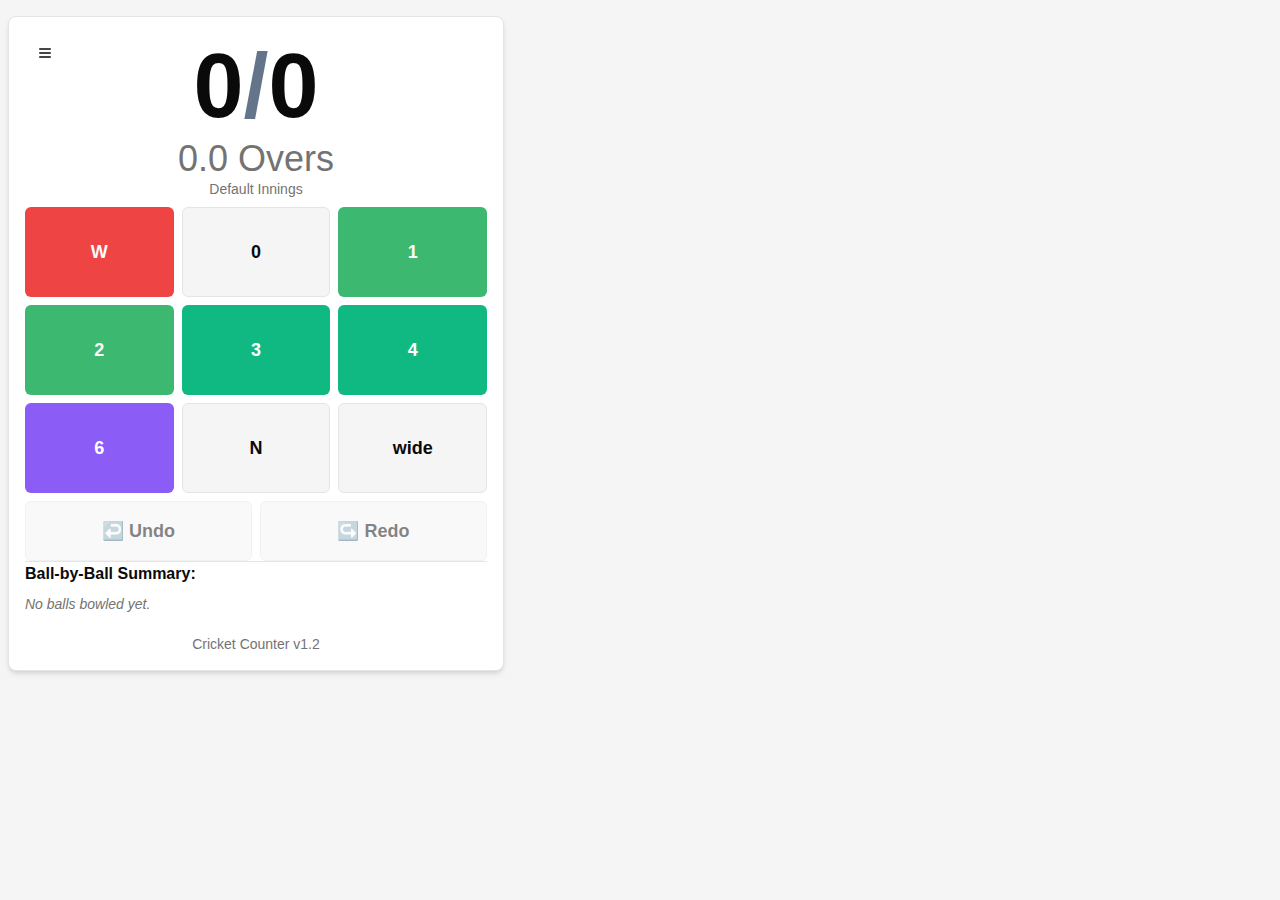
<file: index.html>
<!DOCTYPE html><html lang="en"><head><meta charSet="utf-8"/><meta name="viewport" content="width=device-width, initial-scale=1"/><link rel="preload" href="/cric/_next/static/media/569ce4b8f30dc480-s.p.woff2" as="font" crossorigin="" type="font/woff2"/><link rel="preload" href="/cric/_next/static/media/93f479601ee12b01-s.p.woff2" as="font" crossorigin="" type="font/woff2"/><link rel="stylesheet" href="/cric/_next/static/css/31e65bd551188cc0.css" data-precedence="next"/><link rel="preload" as="script" fetchPriority="low" href="/cric/_next/static/chunks/webpack-f3b136daa4dfd460.js"/><script src="/cric/_next/static/chunks/4bd1b696-49200067481f46c4.js" async=""></script><script src="/cric/_next/static/chunks/684-108e04373f7a5d20.js" async=""></script><script src="/cric/_next/static/chunks/main-app-42f641fdd8ea1b98.js" async=""></script><script src="/cric/_next/static/chunks/700-3408565daf16df12.js" async=""></script><script src="/cric/_next/static/chunks/app/page-6968e2940fb61838.js" async=""></script><meta name="next-size-adjust" content=""/><link rel="apple-touch-icon" sizes="72x72" href="/icons/icon-72x72.png"/><link rel="apple-touch-icon" sizes="96x96" href="/icons/icon-96x96.png"/><link rel="apple-touch-icon" sizes="128x128" href="/icons/icon-128x128.png"/><link rel="apple-touch-icon" sizes="144x144" href="/icons/icon-144x144.png"/><link rel="apple-touch-icon" sizes="152x152" href="/icons/icon-152x152.png"/><link rel="apple-touch-icon" sizes="192x192" href="/icons/icon-192x192.png"/><link rel="apple-touch-icon" sizes="384x384" href="/icons/icon-384x384.png"/><link rel="apple-touch-icon" sizes="512x512" href="/icons/icon-512x512.png"/><meta name="apple-mobile-web-app-capable" content="yes"/><meta name="mobile-web-app-capable" content="yes"/><meta name="apple-mobile-web-app-status-bar-style" content="default"/><title>Cricket Counter</title><meta name="description" content="Count cricket scores ball by ball"/><link rel="manifest" href="/manifest.json"/><meta name="mobile-web-app-capable" content="yes"/><meta name="apple-mobile-web-app-title" content="Cricket Counter"/><meta name="apple-mobile-web-app-status-bar-style" content="default"/><link rel="icon" href="/cric/favicon.ico" type="image/x-icon" sizes="16x16"/><script src="/cric/_next/static/chunks/polyfills-42372ed130431b0a.js" noModule=""></script></head><body class="__variable_f726c8 __variable_700c81 antialiased"><div class="container mx-auto px-2 sm:px-4 py-4 max-w-lg"><div class="rounded-lg border bg-card text-card-foreground shadow-md flex flex-col h-full"><div class="p-4 flex flex-col relative"><div class="absolute left-4 top-4 z-10"><button class="inline-flex items-center justify-center gap-2 whitespace-nowrap rounded-md text-sm font-medium ring-offset-background transition-colors focus-visible:outline-none focus-visible:ring-2 focus-visible:ring-ring focus-visible:ring-offset-2 disabled:pointer-events-none disabled:opacity-50 [&amp;_svg]:pointer-events-none [&amp;_svg]:size-4 [&amp;_svg]:shrink-0 hover:bg-accent hover:text-accent-foreground h-10 w-10" type="button" aria-haspopup="dialog" aria-expanded="false" aria-controls="radix-«R19tb»" data-state="closed"><svg xmlns="http://www.w3.org/2000/svg" width="24" height="24" viewBox="0 0 24 24" fill="none" stroke="currentColor" stroke-width="2" stroke-linecap="round" stroke-linejoin="round" class="lucide lucide-menu h-5 w-5"><line x1="4" x2="20" y1="12" y2="12"></line><line x1="4" x2="20" y1="6" y2="6"></line><line x1="4" x2="20" y1="18" y2="18"></line></svg></button></div><div class="mb-4 text-center py-2"><div style="font-size:90px;font-weight:bold;line-height:1">0<span class="text-slate-500">/</span>0</div><div class="text-4xl text-muted-foreground mt-2 relative">0<!-- -->.<!-- -->0<!-- --> Overs</div><div class="text-sm text-muted-foreground mt-1">Current Innings</div></div><div class="mx-auto w-full max-w-[280px] mb-4"><div style="display:grid;grid-template-columns:repeat(3, 1fr);gap:8px"><button class="inline-flex items-center justify-center gap-2 whitespace-nowrap rounded-md text-sm font-medium ring-offset-background transition-colors focus-visible:outline-none focus-visible:ring-2 focus-visible:ring-ring focus-visible:ring-offset-2 disabled:pointer-events-none disabled:opacity-50 [&amp;_svg]:pointer-events-none [&amp;_svg]:size-4 [&amp;_svg]:shrink-0 bg-destructive text-destructive-foreground hover:bg-destructive/90 h-10 px-4 py-2" style="height:90px;width:100%;display:flex;align-items:center;justify-content:center;padding:0;font-weight:bold;font-size:1.125rem">W</button><button class="inline-flex items-center justify-center gap-2 whitespace-nowrap rounded-md text-sm font-medium ring-offset-background transition-colors focus-visible:outline-none focus-visible:ring-2 focus-visible:ring-ring focus-visible:ring-offset-2 disabled:pointer-events-none disabled:opacity-50 [&amp;_svg]:pointer-events-none [&amp;_svg]:size-4 [&amp;_svg]:shrink-0 border border-input bg-background hover:bg-accent hover:text-accent-foreground h-10 px-4 py-2" style="height:90px;width:100%;display:flex;align-items:center;justify-content:center;padding:0;font-weight:bold;font-size:1.125rem">0</button><button class="inline-flex items-center justify-center gap-2 whitespace-nowrap rounded-md text-sm font-medium ring-offset-background transition-colors focus-visible:outline-none focus-visible:ring-2 focus-visible:ring-ring focus-visible:ring-offset-2 disabled:pointer-events-none disabled:opacity-50 [&amp;_svg]:pointer-events-none [&amp;_svg]:size-4 [&amp;_svg]:shrink-0 bg-primary text-primary-foreground hover:bg-primary/90 h-10 px-4 py-2" style="height:90px;width:100%;display:flex;align-items:center;justify-content:center;padding:0;font-weight:bold;font-size:1.125rem">1</button><button class="inline-flex items-center justify-center gap-2 whitespace-nowrap rounded-md text-sm font-medium ring-offset-background transition-colors focus-visible:outline-none focus-visible:ring-2 focus-visible:ring-ring focus-visible:ring-offset-2 disabled:pointer-events-none disabled:opacity-50 [&amp;_svg]:pointer-events-none [&amp;_svg]:size-4 [&amp;_svg]:shrink-0 bg-primary text-primary-foreground hover:bg-primary/90 h-10 px-4 py-2" style="height:90px;width:100%;display:flex;align-items:center;justify-content:center;padding:0;font-weight:bold;font-size:1.125rem">2</button><button class="inline-flex items-center justify-center gap-2 whitespace-nowrap rounded-md text-sm font-medium ring-offset-background transition-colors focus-visible:outline-none focus-visible:ring-2 focus-visible:ring-ring focus-visible:ring-offset-2 disabled:pointer-events-none disabled:opacity-50 [&amp;_svg]:pointer-events-none [&amp;_svg]:size-4 [&amp;_svg]:shrink-0 bg-primary text-primary-foreground hover:bg-primary/90 h-10 px-4 py-2" style="height:90px;width:100%;display:flex;align-items:center;justify-content:center;padding:0;font-weight:bold;font-size:1.125rem;background-color:#10b981;color:white">3</button><button class="inline-flex items-center justify-center gap-2 whitespace-nowrap rounded-md text-sm font-medium ring-offset-background transition-colors focus-visible:outline-none focus-visible:ring-2 focus-visible:ring-ring focus-visible:ring-offset-2 disabled:pointer-events-none disabled:opacity-50 [&amp;_svg]:pointer-events-none [&amp;_svg]:size-4 [&amp;_svg]:shrink-0 bg-primary text-primary-foreground hover:bg-primary/90 h-10 px-4 py-2" style="height:90px;width:100%;display:flex;align-items:center;justify-content:center;padding:0;font-weight:bold;font-size:1.125rem;background-color:#10b981;color:white">4</button><button class="inline-flex items-center justify-center gap-2 whitespace-nowrap rounded-md text-sm font-medium ring-offset-background transition-colors focus-visible:outline-none focus-visible:ring-2 focus-visible:ring-ring focus-visible:ring-offset-2 disabled:pointer-events-none disabled:opacity-50 [&amp;_svg]:pointer-events-none [&amp;_svg]:size-4 [&amp;_svg]:shrink-0 bg-primary text-primary-foreground hover:bg-primary/90 h-10 px-4 py-2" style="height:90px;width:100%;display:flex;align-items:center;justify-content:center;padding:0;font-weight:bold;font-size:1.125rem;background-color:#8b5cf6;color:white">6</button><button class="inline-flex items-center justify-center gap-2 whitespace-nowrap rounded-md text-sm font-medium ring-offset-background transition-colors focus-visible:outline-none focus-visible:ring-2 focus-visible:ring-ring focus-visible:ring-offset-2 disabled:pointer-events-none disabled:opacity-50 [&amp;_svg]:pointer-events-none [&amp;_svg]:size-4 [&amp;_svg]:shrink-0 border border-input bg-background hover:bg-accent hover:text-accent-foreground h-10 px-4 py-2" style="height:90px;width:100%;display:flex;align-items:center;justify-content:center;padding:0;font-weight:bold;font-size:1.125rem">N</button><button class="inline-flex items-center justify-center gap-2 whitespace-nowrap rounded-md text-sm font-medium ring-offset-background transition-colors focus-visible:outline-none focus-visible:ring-2 focus-visible:ring-ring focus-visible:ring-offset-2 disabled:pointer-events-none disabled:opacity-50 [&amp;_svg]:pointer-events-none [&amp;_svg]:size-4 [&amp;_svg]:shrink-0 border border-input bg-background hover:bg-accent hover:text-accent-foreground h-10 px-4 py-2" style="height:90px;width:100%;display:flex;align-items:center;justify-content:center;padding:0;font-weight:bold;font-size:1.125rem">wide</button></div><div style="display:grid;grid-template-columns:repeat(2, 1fr);gap:8px;margin-top:8px"><button class="inline-flex items-center justify-center gap-2 whitespace-nowrap rounded-md text-sm font-medium ring-offset-background transition-colors focus-visible:outline-none focus-visible:ring-2 focus-visible:ring-ring focus-visible:ring-offset-2 disabled:pointer-events-none disabled:opacity-50 [&amp;_svg]:pointer-events-none [&amp;_svg]:size-4 [&amp;_svg]:shrink-0 border border-input bg-background hover:bg-accent hover:text-accent-foreground h-10 px-4 py-2" style="height:60px;width:100%;display:flex;align-items:center;justify-content:center;padding:0;font-weight:bold;font-size:1.125rem" disabled="">↩️ Undo</button><button class="inline-flex items-center justify-center gap-2 whitespace-nowrap rounded-md text-sm font-medium ring-offset-background transition-colors focus-visible:outline-none focus-visible:ring-2 focus-visible:ring-ring focus-visible:ring-offset-2 disabled:pointer-events-none disabled:opacity-50 [&amp;_svg]:pointer-events-none [&amp;_svg]:size-4 [&amp;_svg]:shrink-0 border border-input bg-background hover:bg-accent hover:text-accent-foreground h-10 px-4 py-2" style="height:60px;width:100%;display:flex;align-items:center;justify-content:center;padding:0;font-weight:bold;font-size:1.125rem" disabled="">↪️ Redo</button></div></div><div data-orientation="horizontal" role="none" class="shrink-0 bg-border h-[1px] w-full my-4"></div><div class="overflow-y-auto max-h-[300px]"><div class="space-y-2"><h3 class="text-base font-semibold mb-1">Ball-by-Ball Summary:</h3><p class="italic text-muted-foreground text-sm">No balls bowled yet.</p></div></div></div><div class="flex items-center p-6 justify-center pt-1 pb-4"><span class="text-sm text-muted-foreground">Cricket Counter v1.2</span></div></div></div><script src="/cric/_next/static/chunks/webpack-f3b136daa4dfd460.js" async=""></script><script>(self.__next_f=self.__next_f||[]).push([0])</script><script>self.__next_f.push([1,"1:\"$Sreact.fragment\"\n2:I[7555,[],\"\"]\n3:I[1295,[],\"\"]\n4:I[894,[],\"ClientPageRoot\"]\n5:I[5366,[\"700\",\"static/chunks/700-3408565daf16df12.js\",\"974\",\"static/chunks/app/page-6968e2940fb61838.js\"],\"default\"]\n8:I[9665,[],\"OutletBoundary\"]\nb:I[9665,[],\"ViewportBoundary\"]\nd:I[9665,[],\"MetadataBoundary\"]\nf:I[6614,[],\"\"]\n:HL[\"/cric/_next/static/media/569ce4b8f30dc480-s.p.woff2\",\"font\",{\"crossOrigin\":\"\",\"type\":\"font/woff2\"}]\n:HL[\"/cric/_next/static/media/93f479601ee12b01-s.p.woff2\",\"font\",{\"crossOrigin\":\"\",\"type\":\"font/woff2\"}]\n:HL[\"/cric/_next/static/css/31e65bd551188cc0.css\",\"style\"]\n"])</script><script>self.__next_f.push([1,"0:{\"P\":null,\"b\":\"GN8uJLC8gQOZ1VuM-Wh5J\",\"p\":\"/cric\",\"c\":[\"\",\"\"],\"i\":false,\"f\":[[[\"\",{\"children\":[\"__PAGE__\",{}]},\"$undefined\",\"$undefined\",true],[\"\",[\"$\",\"$1\",\"c\",{\"children\":[[[\"$\",\"link\",\"0\",{\"rel\":\"stylesheet\",\"href\":\"/cric/_next/static/css/31e65bd551188cc0.css\",\"precedence\":\"next\",\"crossOrigin\":\"$undefined\",\"nonce\":\"$undefined\"}]],[\"$\",\"html\",null,{\"lang\":\"en\",\"children\":[[\"$\",\"head\",null,{\"children\":[[\"$\",\"link\",null,{\"rel\":\"apple-touch-icon\",\"sizes\":\"72x72\",\"href\":\"/icons/icon-72x72.png\"}],[\"$\",\"link\",null,{\"rel\":\"apple-touch-icon\",\"sizes\":\"96x96\",\"href\":\"/icons/icon-96x96.png\"}],[\"$\",\"link\",null,{\"rel\":\"apple-touch-icon\",\"sizes\":\"128x128\",\"href\":\"/icons/icon-128x128.png\"}],[\"$\",\"link\",null,{\"rel\":\"apple-touch-icon\",\"sizes\":\"144x144\",\"href\":\"/icons/icon-144x144.png\"}],[\"$\",\"link\",null,{\"rel\":\"apple-touch-icon\",\"sizes\":\"152x152\",\"href\":\"/icons/icon-152x152.png\"}],[\"$\",\"link\",null,{\"rel\":\"apple-touch-icon\",\"sizes\":\"192x192\",\"href\":\"/icons/icon-192x192.png\"}],[\"$\",\"link\",null,{\"rel\":\"apple-touch-icon\",\"sizes\":\"384x384\",\"href\":\"/icons/icon-384x384.png\"}],[\"$\",\"link\",null,{\"rel\":\"apple-touch-icon\",\"sizes\":\"512x512\",\"href\":\"/icons/icon-512x512.png\"}],[\"$\",\"meta\",null,{\"name\":\"apple-mobile-web-app-capable\",\"content\":\"yes\"}],[\"$\",\"meta\",null,{\"name\":\"mobile-web-app-capable\",\"content\":\"yes\"}],[\"$\",\"meta\",null,{\"name\":\"apple-mobile-web-app-status-bar-style\",\"content\":\"default\"}]]}],[\"$\",\"body\",null,{\"className\":\"__variable_f726c8 __variable_700c81 antialiased\",\"children\":[\"$\",\"$L2\",null,{\"parallelRouterKey\":\"children\",\"error\":\"$undefined\",\"errorStyles\":\"$undefined\",\"errorScripts\":\"$undefined\",\"template\":[\"$\",\"$L3\",null,{}],\"templateStyles\":\"$undefined\",\"templateScripts\":\"$undefined\",\"notFound\":[[[\"$\",\"title\",null,{\"children\":\"404: This page could not be found.\"}],[\"$\",\"div\",null,{\"style\":{\"fontFamily\":\"system-ui,\\\"Segoe UI\\\",Roboto,Helvetica,Arial,sans-serif,\\\"Apple Color Emoji\\\",\\\"Segoe UI Emoji\\\"\",\"height\":\"100vh\",\"textAlign\":\"center\",\"display\":\"flex\",\"flexDirection\":\"column\",\"alignItems\":\"center\",\"justifyContent\":\"center\"},\"children\":[\"$\",\"div\",null,{\"children\":[[\"$\",\"style\",null,{\"dangerouslySetInnerHTML\":{\"__html\":\"body{color:#000;background:#fff;margin:0}.next-error-h1{border-right:1px solid rgba(0,0,0,.3)}@media (prefers-color-scheme:dark){body{color:#fff;background:#000}.next-error-h1{border-right:1px solid rgba(255,255,255,.3)}}\"}}],[\"$\",\"h1\",null,{\"className\":\"next-error-h1\",\"style\":{\"display\":\"inline-block\",\"margin\":\"0 20px 0 0\",\"padding\":\"0 23px 0 0\",\"fontSize\":24,\"fontWeight\":500,\"verticalAlign\":\"top\",\"lineHeight\":\"49px\"},\"children\":404}],[\"$\",\"div\",null,{\"style\":{\"display\":\"inline-block\"},\"children\":[\"$\",\"h2\",null,{\"style\":{\"fontSize\":14,\"fontWeight\":400,\"lineHeight\":\"49px\",\"margin\":0},\"children\":\"This page could not be found.\"}]}]]}]}]],[]],\"forbidden\":\"$undefined\",\"unauthorized\":\"$undefined\"}]}]]}]]}],{\"children\":[\"__PAGE__\",[\"$\",\"$1\",\"c\",{\"children\":[[\"$\",\"$L4\",null,{\"Component\":\"$5\",\"searchParams\":{},\"params\":{},\"promises\":[\"$@6\",\"$@7\"]}],\"$undefined\",null,[\"$\",\"$L8\",null,{\"children\":[\"$L9\",\"$La\",null]}]]}],{},null,false]},null,false],[\"$\",\"$1\",\"h\",{\"children\":[null,[\"$\",\"$1\",\"B0y6LqAy1OpbeKE6IRUn_\",{\"children\":[[\"$\",\"$Lb\",null,{\"children\":\"$Lc\"}],[\"$\",\"meta\",null,{\"name\":\"next-size-adjust\",\"content\":\"\"}]]}],[\"$\",\"$Ld\",null,{\"children\":\"$Le\"}]]}],false]],\"m\":\"$undefined\",\"G\":[\"$f\",\"$undefined\"],\"s\":false,\"S\":true}\n"])</script><script>self.__next_f.push([1,"6:{}\n7:{}\n"])</script><script>self.__next_f.push([1,"c:[[\"$\",\"meta\",\"0\",{\"charSet\":\"utf-8\"}],[\"$\",\"meta\",\"1\",{\"name\":\"viewport\",\"content\":\"width=device-width, initial-scale=1\"}]]\n9:null\n"])</script><script>self.__next_f.push([1,"a:null\ne:[[\"$\",\"title\",\"0\",{\"children\":\"Cricket Counter\"}],[\"$\",\"meta\",\"1\",{\"name\":\"description\",\"content\":\"Count cricket scores ball by ball\"}],[\"$\",\"link\",\"2\",{\"rel\":\"manifest\",\"href\":\"/manifest.json\",\"crossOrigin\":\"$undefined\"}],[\"$\",\"meta\",\"3\",{\"name\":\"mobile-web-app-capable\",\"content\":\"yes\"}],[\"$\",\"meta\",\"4\",{\"name\":\"apple-mobile-web-app-title\",\"content\":\"Cricket Counter\"}],[\"$\",\"meta\",\"5\",{\"name\":\"apple-mobile-web-app-status-bar-style\",\"content\":\"default\"}],[\"$\",\"link\",\"6\",{\"rel\":\"icon\",\"href\":\"/cric/favicon.ico\",\"type\":\"image/x-icon\",\"sizes\":\"16x16\"}]]\n"])</script></body></html>
</file>
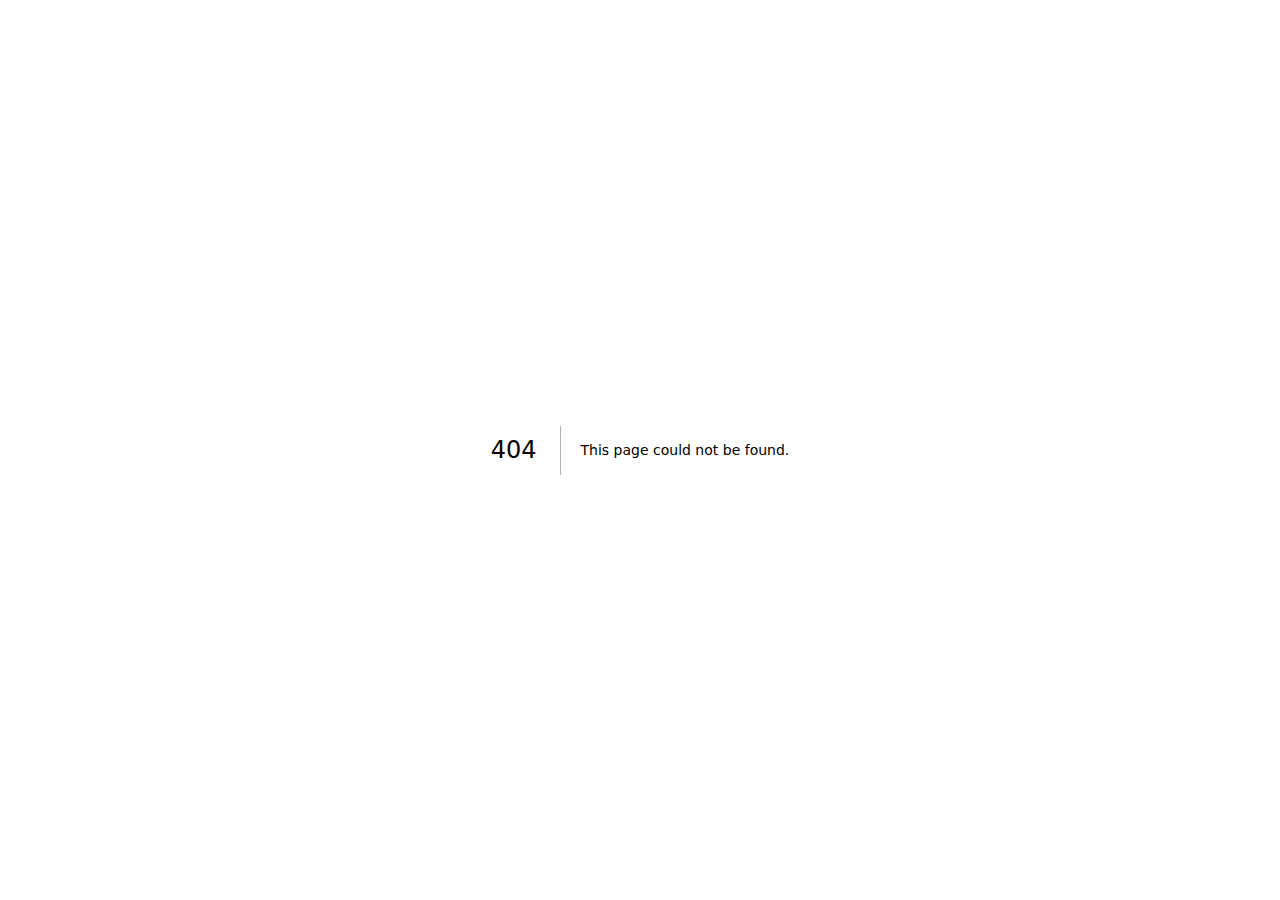
<file: 404/index.html>
<!DOCTYPE html><html lang="en"><head><meta charSet="utf-8"/><meta name="viewport" content="width=device-width, initial-scale=1"/><link rel="preload" href="/cric/_next/static/media/569ce4b8f30dc480-s.p.woff2" as="font" crossorigin="" type="font/woff2"/><link rel="preload" href="/cric/_next/static/media/93f479601ee12b01-s.p.woff2" as="font" crossorigin="" type="font/woff2"/><link rel="stylesheet" href="/cric/_next/static/css/31e65bd551188cc0.css" data-precedence="next"/><link rel="preload" as="script" fetchPriority="low" href="/cric/_next/static/chunks/webpack-f3b136daa4dfd460.js"/><script src="/cric/_next/static/chunks/4bd1b696-49200067481f46c4.js" async=""></script><script src="/cric/_next/static/chunks/684-108e04373f7a5d20.js" async=""></script><script src="/cric/_next/static/chunks/main-app-42f641fdd8ea1b98.js" async=""></script><meta name="robots" content="noindex"/><meta name="next-size-adjust" content=""/><title>404: This page could not be found.</title><link rel="apple-touch-icon" sizes="72x72" href="/icons/icon-72x72.png"/><link rel="apple-touch-icon" sizes="96x96" href="/icons/icon-96x96.png"/><link rel="apple-touch-icon" sizes="128x128" href="/icons/icon-128x128.png"/><link rel="apple-touch-icon" sizes="144x144" href="/icons/icon-144x144.png"/><link rel="apple-touch-icon" sizes="152x152" href="/icons/icon-152x152.png"/><link rel="apple-touch-icon" sizes="192x192" href="/icons/icon-192x192.png"/><link rel="apple-touch-icon" sizes="384x384" href="/icons/icon-384x384.png"/><link rel="apple-touch-icon" sizes="512x512" href="/icons/icon-512x512.png"/><meta name="apple-mobile-web-app-capable" content="yes"/><meta name="mobile-web-app-capable" content="yes"/><meta name="apple-mobile-web-app-status-bar-style" content="default"/><title>Cricket Counter</title><meta name="description" content="Count cricket scores ball by ball"/><link rel="manifest" href="/manifest.json"/><meta name="mobile-web-app-capable" content="yes"/><meta name="apple-mobile-web-app-title" content="Cricket Counter"/><meta name="apple-mobile-web-app-status-bar-style" content="default"/><script src="/cric/_next/static/chunks/polyfills-42372ed130431b0a.js" noModule=""></script></head><body class="__variable_f726c8 __variable_700c81 antialiased"><div style="font-family:system-ui,&quot;Segoe UI&quot;,Roboto,Helvetica,Arial,sans-serif,&quot;Apple Color Emoji&quot;,&quot;Segoe UI Emoji&quot;;height:100vh;text-align:center;display:flex;flex-direction:column;align-items:center;justify-content:center"><div><style>body{color:#000;background:#fff;margin:0}.next-error-h1{border-right:1px solid rgba(0,0,0,.3)}@media (prefers-color-scheme:dark){body{color:#fff;background:#000}.next-error-h1{border-right:1px solid rgba(255,255,255,.3)}}</style><h1 class="next-error-h1" style="display:inline-block;margin:0 20px 0 0;padding:0 23px 0 0;font-size:24px;font-weight:500;vertical-align:top;line-height:49px">404</h1><div style="display:inline-block"><h2 style="font-size:14px;font-weight:400;line-height:49px;margin:0">This page could not be found.</h2></div></div></div><script src="/cric/_next/static/chunks/webpack-f3b136daa4dfd460.js" async=""></script><script>(self.__next_f=self.__next_f||[]).push([0])</script><script>self.__next_f.push([1,"1:\"$Sreact.fragment\"\n2:I[7555,[],\"\"]\n3:I[1295,[],\"\"]\n4:I[9665,[],\"OutletBoundary\"]\n7:I[9665,[],\"ViewportBoundary\"]\n9:I[9665,[],\"MetadataBoundary\"]\nb:I[6614,[],\"\"]\n:HL[\"/cric/_next/static/media/569ce4b8f30dc480-s.p.woff2\",\"font\",{\"crossOrigin\":\"\",\"type\":\"font/woff2\"}]\n:HL[\"/cric/_next/static/media/93f479601ee12b01-s.p.woff2\",\"font\",{\"crossOrigin\":\"\",\"type\":\"font/woff2\"}]\n:HL[\"/cric/_next/static/css/31e65bd551188cc0.css\",\"style\"]\n"])</script><script>self.__next_f.push([1,"0:{\"P\":null,\"b\":\"GN8uJLC8gQOZ1VuM-Wh5J\",\"p\":\"/cric\",\"c\":[\"\",\"_not-found\",\"\"],\"i\":false,\"f\":[[[\"\",{\"children\":[\"/_not-found\",{\"children\":[\"__PAGE__\",{}]}]},\"$undefined\",\"$undefined\",true],[\"\",[\"$\",\"$1\",\"c\",{\"children\":[[[\"$\",\"link\",\"0\",{\"rel\":\"stylesheet\",\"href\":\"/cric/_next/static/css/31e65bd551188cc0.css\",\"precedence\":\"next\",\"crossOrigin\":\"$undefined\",\"nonce\":\"$undefined\"}]],[\"$\",\"html\",null,{\"lang\":\"en\",\"children\":[[\"$\",\"head\",null,{\"children\":[[\"$\",\"link\",null,{\"rel\":\"apple-touch-icon\",\"sizes\":\"72x72\",\"href\":\"/icons/icon-72x72.png\"}],[\"$\",\"link\",null,{\"rel\":\"apple-touch-icon\",\"sizes\":\"96x96\",\"href\":\"/icons/icon-96x96.png\"}],[\"$\",\"link\",null,{\"rel\":\"apple-touch-icon\",\"sizes\":\"128x128\",\"href\":\"/icons/icon-128x128.png\"}],[\"$\",\"link\",null,{\"rel\":\"apple-touch-icon\",\"sizes\":\"144x144\",\"href\":\"/icons/icon-144x144.png\"}],[\"$\",\"link\",null,{\"rel\":\"apple-touch-icon\",\"sizes\":\"152x152\",\"href\":\"/icons/icon-152x152.png\"}],[\"$\",\"link\",null,{\"rel\":\"apple-touch-icon\",\"sizes\":\"192x192\",\"href\":\"/icons/icon-192x192.png\"}],[\"$\",\"link\",null,{\"rel\":\"apple-touch-icon\",\"sizes\":\"384x384\",\"href\":\"/icons/icon-384x384.png\"}],[\"$\",\"link\",null,{\"rel\":\"apple-touch-icon\",\"sizes\":\"512x512\",\"href\":\"/icons/icon-512x512.png\"}],[\"$\",\"meta\",null,{\"name\":\"apple-mobile-web-app-capable\",\"content\":\"yes\"}],[\"$\",\"meta\",null,{\"name\":\"mobile-web-app-capable\",\"content\":\"yes\"}],[\"$\",\"meta\",null,{\"name\":\"apple-mobile-web-app-status-bar-style\",\"content\":\"default\"}]]}],[\"$\",\"body\",null,{\"className\":\"__variable_f726c8 __variable_700c81 antialiased\",\"children\":[\"$\",\"$L2\",null,{\"parallelRouterKey\":\"children\",\"error\":\"$undefined\",\"errorStyles\":\"$undefined\",\"errorScripts\":\"$undefined\",\"template\":[\"$\",\"$L3\",null,{}],\"templateStyles\":\"$undefined\",\"templateScripts\":\"$undefined\",\"notFound\":[[[\"$\",\"title\",null,{\"children\":\"404: This page could not be found.\"}],[\"$\",\"div\",null,{\"style\":{\"fontFamily\":\"system-ui,\\\"Segoe UI\\\",Roboto,Helvetica,Arial,sans-serif,\\\"Apple Color Emoji\\\",\\\"Segoe UI Emoji\\\"\",\"height\":\"100vh\",\"textAlign\":\"center\",\"display\":\"flex\",\"flexDirection\":\"column\",\"alignItems\":\"center\",\"justifyContent\":\"center\"},\"children\":[\"$\",\"div\",null,{\"children\":[[\"$\",\"style\",null,{\"dangerouslySetInnerHTML\":{\"__html\":\"body{color:#000;background:#fff;margin:0}.next-error-h1{border-right:1px solid rgba(0,0,0,.3)}@media (prefers-color-scheme:dark){body{color:#fff;background:#000}.next-error-h1{border-right:1px solid rgba(255,255,255,.3)}}\"}}],[\"$\",\"h1\",null,{\"className\":\"next-error-h1\",\"style\":{\"display\":\"inline-block\",\"margin\":\"0 20px 0 0\",\"padding\":\"0 23px 0 0\",\"fontSize\":24,\"fontWeight\":500,\"verticalAlign\":\"top\",\"lineHeight\":\"49px\"},\"children\":404}],[\"$\",\"div\",null,{\"style\":{\"display\":\"inline-block\"},\"children\":[\"$\",\"h2\",null,{\"style\":{\"fontSize\":14,\"fontWeight\":400,\"lineHeight\":\"49px\",\"margin\":0},\"children\":\"This page could not be found.\"}]}]]}]}]],[]],\"forbidden\":\"$undefined\",\"unauthorized\":\"$undefined\"}]}]]}]]}],{\"children\":[\"/_not-found\",[\"$\",\"$1\",\"c\",{\"children\":[null,[\"$\",\"$L2\",null,{\"parallelRouterKey\":\"children\",\"error\":\"$undefined\",\"errorStyles\":\"$undefined\",\"errorScripts\":\"$undefined\",\"template\":[\"$\",\"$L3\",null,{}],\"templateStyles\":\"$undefined\",\"templateScripts\":\"$undefined\",\"notFound\":\"$undefined\",\"forbidden\":\"$undefined\",\"unauthorized\":\"$undefined\"}]]}],{\"children\":[\"__PAGE__\",[\"$\",\"$1\",\"c\",{\"children\":[[[\"$\",\"title\",null,{\"children\":\"404: This page could not be found.\"}],[\"$\",\"div\",null,{\"style\":\"$0:f:0:1:1:props:children:1:props:children:1:props:children:props:notFound:0:1:props:style\",\"children\":[\"$\",\"div\",null,{\"children\":[[\"$\",\"style\",null,{\"dangerouslySetInnerHTML\":{\"__html\":\"body{color:#000;background:#fff;margin:0}.next-error-h1{border-right:1px solid rgba(0,0,0,.3)}@media (prefers-color-scheme:dark){body{color:#fff;background:#000}.next-error-h1{border-right:1px solid rgba(255,255,255,.3)}}\"}}],[\"$\",\"h1\",null,{\"className\":\"next-error-h1\",\"style\":\"$0:f:0:1:1:props:children:1:props:children:1:props:children:props:notFound:0:1:props:children:props:children:1:props:style\",\"children\":404}],[\"$\",\"div\",null,{\"style\":\"$0:f:0:1:1:props:children:1:props:children:1:props:children:props:notFound:0:1:props:children:props:children:2:props:style\",\"children\":[\"$\",\"h2\",null,{\"style\":\"$0:f:0:1:1:props:children:1:props:children:1:props:children:props:notFound:0:1:props:children:props:children:2:props:children:props:style\",\"children\":\"This page could not be found.\"}]}]]}]}]],\"$undefined\",null,[\"$\",\"$L4\",null,{\"children\":[\"$L5\",\"$L6\",null]}]]}],{},null,false]},null,false]},null,false],[\"$\",\"$1\",\"h\",{\"children\":[[\"$\",\"meta\",null,{\"name\":\"robots\",\"content\":\"noindex\"}],[\"$\",\"$1\",\"bHaqe32BtJmJf4BZac4YN\",{\"children\":[[\"$\",\"$L7\",null,{\"children\":\"$L8\"}],[\"$\",\"meta\",null,{\"name\":\"next-size-adjust\",\"content\":\"\"}]]}],[\"$\",\"$L9\",null,{\"children\":\"$La\"}]]}],false]],\"m\":\"$undefined\",\"G\":[\"$b\",\"$undefined\"],\"s\":false,\"S\":true}\n"])</script><script>self.__next_f.push([1,"8:[[\"$\",\"meta\",\"0\",{\"charSet\":\"utf-8\"}],[\"$\",\"meta\",\"1\",{\"name\":\"viewport\",\"content\":\"width=device-width, initial-scale=1\"}]]\n5:null\n"])</script><script>self.__next_f.push([1,"6:null\na:[[\"$\",\"title\",\"0\",{\"children\":\"Cricket Counter\"}],[\"$\",\"meta\",\"1\",{\"name\":\"description\",\"content\":\"Count cricket scores ball by ball\"}],[\"$\",\"link\",\"2\",{\"rel\":\"manifest\",\"href\":\"/manifest.json\",\"crossOrigin\":\"$undefined\"}],[\"$\",\"meta\",\"3\",{\"name\":\"mobile-web-app-capable\",\"content\":\"yes\"}],[\"$\",\"meta\",\"4\",{\"name\":\"apple-mobile-web-app-title\",\"content\":\"Cricket Counter\"}],[\"$\",\"meta\",\"5\",{\"name\":\"apple-mobile-web-app-status-bar-style\",\"content\":\"default\"}]]\n"])</script></body></html>
</file>
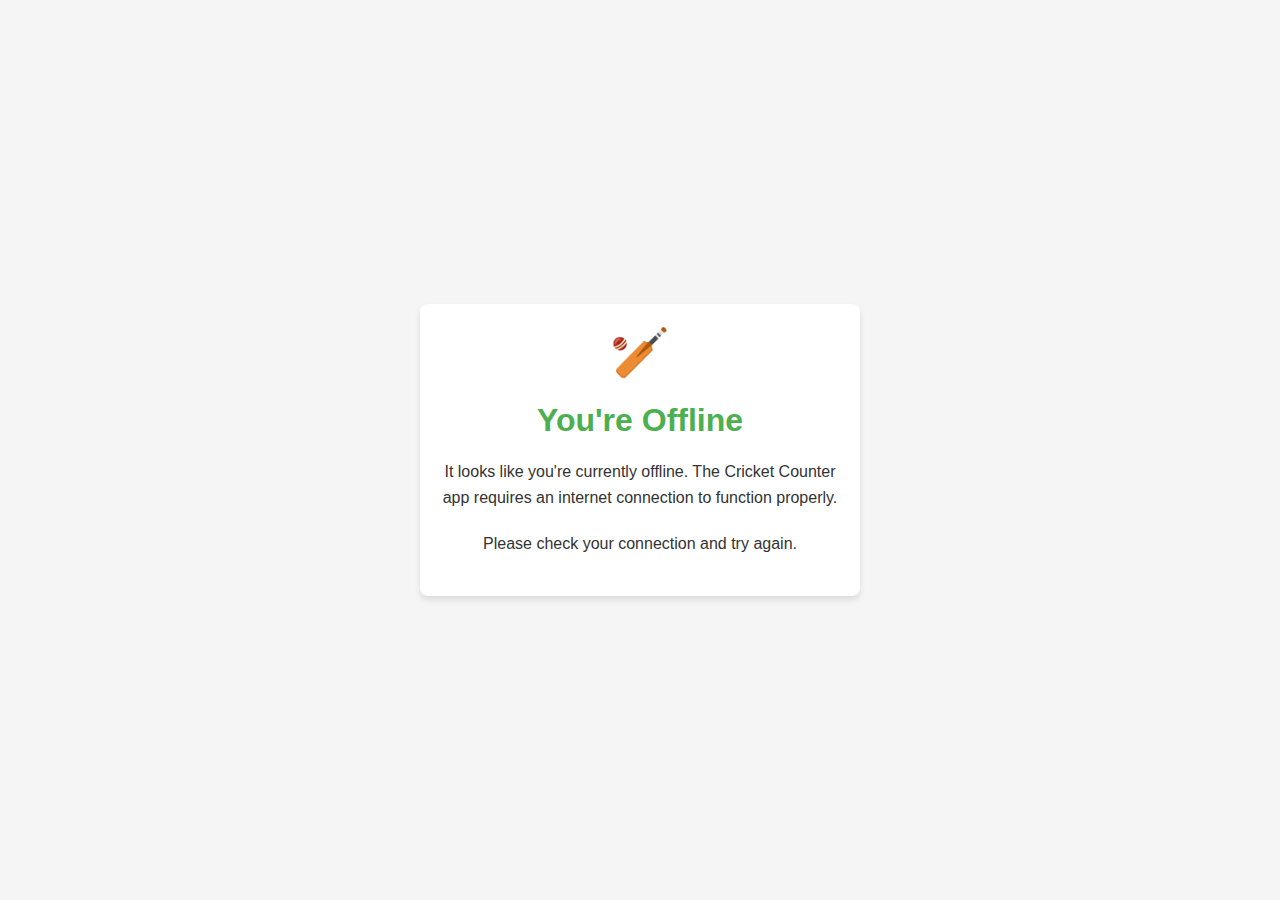
<file: offline.html>
<!DOCTYPE html>
<html lang="en">
<head>
  <meta charset="UTF-8">
  <meta name="viewport" content="width=device-width, initial-scale=1.0">
  <title>Cricket Counter - Offline</title>
  <style>
    body {
      font-family: -apple-system, BlinkMacSystemFont, 'Segoe UI', Roboto, Oxygen, Ubuntu, Cantarell, 'Open Sans', 'Helvetica Neue', sans-serif;
      margin: 0;
      padding: 0;
      display: flex;
      justify-content: center;
      align-items: center;
      min-height: 100vh;
      background-color: #f5f5f5;
      color: #333;
      text-align: center;
    }
    .container {
      padding: 20px;
      background-color: white;
      border-radius: 8px;
      box-shadow: 0 4px 6px rgba(0, 0, 0, 0.1);
      max-width: 90%;
      width: 400px;
    }
    h1 {
      color: #4CAF50;
      margin-bottom: 20px;
    }
    p {
      line-height: 1.6;
      margin-bottom: 20px;
    }
    .icon {
      font-size: 48px;
      margin-bottom: 20px;
    }
  </style>
</head>
<body>
  <div class="container">
    <div class="icon">🏏</div>
    <h1>You're Offline</h1>
    <p>It looks like you're currently offline. The Cricket Counter app requires an internet connection to function properly.</p>
    <p>Please check your connection and try again.</p>
  </div>
</body>
</html>
</file>
<file: cric/_next/static/css/31e65bd551188cc0.css>
@font-face{font-family:Geist;font-style:normal;font-weight:100 900;font-display:swap;src:url(/cric/_next/static/media/8d697b304b401681-s.woff2) format("woff2");unicode-range:u+0301,u+0400-045f,u+0490-0491,u+04b0-04b1,u+2116}@font-face{font-family:Geist;font-style:normal;font-weight:100 900;font-display:swap;src:url(/cric/_next/static/media/ba015fad6dcf6784-s.woff2) format("woff2");unicode-range:u+0100-02ba,u+02bd-02c5,u+02c7-02cc,u+02ce-02d7,u+02dd-02ff,u+0304,u+0308,u+0329,u+1d00-1dbf,u+1e00-1e9f,u+1ef2-1eff,u+2020,u+20a0-20ab,u+20ad-20c0,u+2113,u+2c60-2c7f,u+a720-a7ff}@font-face{font-family:Geist;font-style:normal;font-weight:100 900;font-display:swap;src:url(/cric/_next/static/media/569ce4b8f30dc480-s.p.woff2) format("woff2");unicode-range:u+00??,u+0131,u+0152-0153,u+02bb-02bc,u+02c6,u+02da,u+02dc,u+0304,u+0308,u+0329,u+2000-206f,u+20ac,u+2122,u+2191,u+2193,u+2212,u+2215,u+feff,u+fffd}@font-face{font-family:Geist Fallback;src:local("Arial");ascent-override:95.94%;descent-override:28.16%;line-gap-override:0.00%;size-adjust:104.76%}.__className_f726c8{font-family:Geist,Geist Fallback;font-style:normal}.__variable_f726c8{--font-geist-sans:"Geist","Geist Fallback"}@font-face{font-family:Geist Mono;font-style:normal;font-weight:100 900;font-display:swap;src:url(/cric/_next/static/media/9610d9e46709d722-s.woff2) format("woff2");unicode-range:u+0301,u+0400-045f,u+0490-0491,u+04b0-04b1,u+2116}@font-face{font-family:Geist Mono;font-style:normal;font-weight:100 900;font-display:swap;src:url(/cric/_next/static/media/747892c23ea88013-s.woff2) format("woff2");unicode-range:u+0100-02ba,u+02bd-02c5,u+02c7-02cc,u+02ce-02d7,u+02dd-02ff,u+0304,u+0308,u+0329,u+1d00-1dbf,u+1e00-1e9f,u+1ef2-1eff,u+2020,u+20a0-20ab,u+20ad-20c0,u+2113,u+2c60-2c7f,u+a720-a7ff}@font-face{font-family:Geist Mono;font-style:normal;font-weight:100 900;font-display:swap;src:url(/cric/_next/static/media/93f479601ee12b01-s.p.woff2) format("woff2");unicode-range:u+00??,u+0131,u+0152-0153,u+02bb-02bc,u+02c6,u+02da,u+02dc,u+0304,u+0308,u+0329,u+2000-206f,u+20ac,u+2122,u+2191,u+2193,u+2212,u+2215,u+feff,u+fffd}@font-face{font-family:Geist Mono Fallback;src:local("Arial");ascent-override:74.67%;descent-override:21.92%;line-gap-override:0.00%;size-adjust:134.59%}.__className_700c81{font-family:Geist Mono,Geist Mono Fallback;font-style:normal}.__variable_700c81{--font-geist-mono:"Geist Mono","Geist Mono Fallback"}*,:after,:before{--tw-border-spacing-x:0;--tw-border-spacing-y:0;--tw-translate-x:0;--tw-translate-y:0;--tw-rotate:0;--tw-skew-x:0;--tw-skew-y:0;--tw-scale-x:1;--tw-scale-y:1;--tw-pan-x: ;--tw-pan-y: ;--tw-pinch-zoom: ;--tw-scroll-snap-strictness:proximity;--tw-gradient-from-position: ;--tw-gradient-via-position: ;--tw-gradient-to-position: ;--tw-ordinal: ;--tw-slashed-zero: ;--tw-numeric-figure: ;--tw-numeric-spacing: ;--tw-numeric-fraction: ;--tw-ring-inset: ;--tw-ring-offset-width:0px;--tw-ring-offset-color:#fff;--tw-ring-color:rgb(59 130 246/0.5);--tw-ring-offset-shadow:0 0 #0000;--tw-ring-shadow:0 0 #0000;--tw-shadow:0 0 #0000;--tw-shadow-colored:0 0 #0000;--tw-blur: ;--tw-brightness: ;--tw-contrast: ;--tw-grayscale: ;--tw-hue-rotate: ;--tw-invert: ;--tw-saturate: ;--tw-sepia: ;--tw-drop-shadow: ;--tw-backdrop-blur: ;--tw-backdrop-brightness: ;--tw-backdrop-contrast: ;--tw-backdrop-grayscale: ;--tw-backdrop-hue-rotate: ;--tw-backdrop-invert: ;--tw-backdrop-opacity: ;--tw-backdrop-saturate: ;--tw-backdrop-sepia: ;--tw-contain-size: ;--tw-contain-layout: ;--tw-contain-paint: ;--tw-contain-style: }::backdrop{--tw-border-spacing-x:0;--tw-border-spacing-y:0;--tw-translate-x:0;--tw-translate-y:0;--tw-rotate:0;--tw-skew-x:0;--tw-skew-y:0;--tw-scale-x:1;--tw-scale-y:1;--tw-pan-x: ;--tw-pan-y: ;--tw-pinch-zoom: ;--tw-scroll-snap-strictness:proximity;--tw-gradient-from-position: ;--tw-gradient-via-position: ;--tw-gradient-to-position: ;--tw-ordinal: ;--tw-slashed-zero: ;--tw-numeric-figure: ;--tw-numeric-spacing: ;--tw-numeric-fraction: ;--tw-ring-inset: ;--tw-ring-offset-width:0px;--tw-ring-offset-color:#fff;--tw-ring-color:rgb(59 130 246/0.5);--tw-ring-offset-shadow:0 0 #0000;--tw-ring-shadow:0 0 #0000;--tw-shadow:0 0 #0000;--tw-shadow-colored:0 0 #0000;--tw-blur: ;--tw-brightness: ;--tw-contrast: ;--tw-grayscale: ;--tw-hue-rotate: ;--tw-invert: ;--tw-saturate: ;--tw-sepia: ;--tw-drop-shadow: ;--tw-backdrop-blur: ;--tw-backdrop-brightness: ;--tw-backdrop-contrast: ;--tw-backdrop-grayscale: ;--tw-backdrop-hue-rotate: ;--tw-backdrop-invert: ;--tw-backdrop-opacity: ;--tw-backdrop-saturate: ;--tw-backdrop-sepia: ;--tw-contain-size: ;--tw-contain-layout: ;--tw-contain-paint: ;--tw-contain-style: }/*
! tailwindcss v3.4.17 | MIT License | https://tailwindcss.com
*/*,:after,:before{box-sizing:border-box;border:0 solid #e5e7eb}:after,:before{--tw-content:""}:host,html{line-height:1.5;-webkit-text-size-adjust:100%;-moz-tab-size:4;tab-size:4;font-family:ui-sans-serif,system-ui,sans-serif,Apple Color Emoji,Segoe UI Emoji,Segoe UI Symbol,Noto Color Emoji;font-feature-settings:normal;font-variation-settings:normal;-webkit-tap-highlight-color:transparent}body{margin:0;line-height:inherit}hr{height:0;color:inherit;border-top-width:1px}abbr:where([title]){text-decoration:underline dotted}h1,h2,h3,h4,h5,h6{font-size:inherit;font-weight:inherit}a{color:inherit;text-decoration:inherit}b,strong{font-weight:bolder}code,kbd,pre,samp{font-family:ui-monospace,SFMono-Regular,Menlo,Monaco,Consolas,Liberation Mono,Courier New,monospace;font-feature-settings:normal;font-variation-settings:normal;font-size:1em}small{font-size:80%}sub,sup{font-size:75%;line-height:0;position:relative;vertical-align:baseline}sub{bottom:-.25em}sup{top:-.5em}table{text-indent:0;border-color:inherit;border-collapse:collapse}button,input,optgroup,select,textarea{font-family:inherit;font-feature-settings:inherit;font-variation-settings:inherit;font-size:100%;font-weight:inherit;line-height:inherit;letter-spacing:inherit;color:inherit;margin:0;padding:0}button,select{text-transform:none}button,input:where([type=button]),input:where([type=reset]),input:where([type=submit]){-webkit-appearance:button;background-color:transparent;background-image:none}:-moz-focusring{outline:auto}:-moz-ui-invalid{box-shadow:none}progress{vertical-align:baseline}::-webkit-inner-spin-button,::-webkit-outer-spin-button{height:auto}[type=search]{-webkit-appearance:textfield;outline-offset:-2px}::-webkit-search-decoration{-webkit-appearance:none}::-webkit-file-upload-button{-webkit-appearance:button;font:inherit}summary{display:list-item}blockquote,dd,dl,figure,h1,h2,h3,h4,h5,h6,hr,p,pre{margin:0}fieldset{margin:0}fieldset,legend{padding:0}menu,ol,ul{list-style:none;margin:0;padding:0}dialog{padding:0}textarea{resize:vertical}input::placeholder,textarea::placeholder{opacity:1;color:#9ca3af}[role=button],button{cursor:pointer}:disabled{cursor:default}audio,canvas,embed,iframe,img,object,svg,video{display:block;vertical-align:middle}img,video{max-width:100%;height:auto}[hidden]:where(:not([hidden=until-found])){display:none}:root{--background:0 0% 96.1%;--foreground:0 0% 3.9%;--card:0 0% 100%;--card-foreground:0 0% 3.9%;--popover:0 0% 100%;--popover-foreground:0 0% 3.9%;--primary:145 50% 48%;--primary-foreground:0 0% 98%;--secondary:0 0% 96.1%;--secondary-foreground:0 0% 9%;--muted:0 0% 96.1%;--muted-foreground:0 0% 45.1%;--accent:207 76% 56%;--accent-foreground:0 0% 98%;--destructive:0 84.2% 60.2%;--destructive-foreground:0 0% 98%;--border:0 0% 89.8%;--input:0 0% 89.8%;--ring:0 0% 3.9%;--chart-1:12 76% 61%;--chart-2:173 58% 39%;--chart-3:197 37% 24%;--chart-4:43 74% 66%;--chart-5:27 87% 67%;--radius:0.5rem;--sidebar-background:0 0% 98%;--sidebar-foreground:240 5.3% 26.1%;--sidebar-primary:240 5.9% 10%;--sidebar-primary-foreground:0 0% 98%;--sidebar-accent:240 4.8% 95.9%;--sidebar-accent-foreground:240 5.9% 10%;--sidebar-border:220 13% 91%;--sidebar-ring:217.2 91.2% 59.8%}.dark{--background:0 0% 3.9%;--foreground:0 0% 98%;--card:0 0% 3.9%;--card-foreground:0 0% 98%;--popover:0 0% 3.9%;--popover-foreground:0 0% 98%;--primary:145 50% 48%;--primary-foreground:0 0% 9%;--secondary:0 0% 14.9%;--secondary-foreground:0 0% 98%;--muted:0 0% 14.9%;--muted-foreground:0 0% 63.9%;--accent:207 76% 56%;--accent-foreground:0 0% 98%;--destructive:0 62.8% 30.6%;--destructive-foreground:0 0% 98%;--border:0 0% 14.9%;--input:0 0% 14.9%;--ring:0 0% 83.1%;--chart-1:220 70% 50%;--chart-2:160 60% 45%;--chart-3:30 80% 55%;--chart-4:280 65% 60%;--chart-5:340 75% 55%;--sidebar-background:240 5.9% 10%;--sidebar-foreground:240 4.8% 95.9%;--sidebar-primary:224.3 76.3% 48%;--sidebar-primary-foreground:0 0% 100%;--sidebar-accent:240 3.7% 15.9%;--sidebar-accent-foreground:240 4.8% 95.9%;--sidebar-border:240 3.7% 15.9%;--sidebar-ring:217.2 91.2% 59.8%}*{border-color:hsl(var(--border))}body{background-color:hsl(var(--background));color:hsl(var(--foreground))}.container{width:100%}@media (min-width:640px){.container{max-width:640px}}@media (min-width:768px){.container{max-width:768px}}@media (min-width:1024px){.container{max-width:1024px}}@media (min-width:1280px){.container{max-width:1280px}}@media (min-width:1536px){.container{max-width:1536px}}.sr-only{position:absolute;width:1px;height:1px;padding:0;margin:-1px;overflow:hidden;clip:rect(0,0,0,0);white-space:nowrap;border-width:0}.pointer-events-none{pointer-events:none}.pointer-events-auto{pointer-events:auto}.invisible{visibility:hidden}.fixed{position:fixed}.absolute{position:absolute}.relative{position:relative}.inset-0{inset:0}.inset-x-0{left:0;right:0}.inset-y-0{top:0;bottom:0}.bottom-0{bottom:0}.left-0{left:0}.left-1{left:.25rem}.left-2{left:.5rem}.left-\[50\%\]{left:50%}.right-0{right:0}.right-1{right:.25rem}.right-2{right:.5rem}.right-3{right:.75rem}.right-4{right:1rem}.top-0{top:0}.top-1\.5{top:.375rem}.top-2{top:.5rem}.top-3\.5{top:.875rem}.top-4{top:1rem}.top-\[50\%\]{top:50%}.z-10{z-index:10}.z-20{z-index:20}.z-50{z-index:50}.z-\[100\]{z-index:100}.col-span-1{grid-column:span 1/span 1}.-mx-1{margin-left:-.25rem;margin-right:-.25rem}.mx-2{margin-left:.5rem;margin-right:.5rem}.mx-3\.5{margin-left:.875rem;margin-right:.875rem}.my-0\.5{margin-top:.125rem;margin-bottom:.125rem}.my-1{margin-top:.25rem}.mb-1,.my-1{margin-bottom:.25rem}.ml-1{margin-left:.25rem}.ml-auto{margin-left:auto}.mr-2{margin-right:.5rem}.mt-2{margin-top:.5rem}.mt-4{margin-top:1rem}.block{display:block}.flex{display:flex}.inline-flex{display:inline-flex}.table{display:table}.grid{display:grid}.hidden{display:none}.aspect-square{aspect-ratio:1/1}.aspect-video{aspect-ratio:16/9}.size-4{width:1rem;height:1rem}.h-10{height:2.5rem}.h-11{height:2.75rem}.h-12{height:3rem}.h-2{height:.5rem}.h-2\.5{height:.625rem}.h-3\.5{height:.875rem}.h-4{height:1rem}.h-5{height:1.25rem}.h-6{height:1.5rem}.h-7{height:1.75rem}.h-8{height:2rem}.h-9{height:2.25rem}.h-\[1px\]{height:1px}.h-\[var\(--radix-select-trigger-height\)\]{height:var(--radix-select-trigger-height)}.h-full{height:100%}.h-px{height:1px}.h-svh{height:100svh}.max-h-96{max-height:24rem}.max-h-screen{max-height:100vh}.min-h-0{min-height:0}.min-h-\[40px\]{min-height:40px}.min-h-\[80px\]{min-height:80px}.min-h-svh{min-height:100svh}.w-0{width:0}.w-1{width:.25rem}.w-10{width:2.5rem}.w-11{width:2.75rem}.w-2{width:.5rem}.w-2\.5{width:.625rem}.w-3\.5{width:.875rem}.w-3\/4{width:75%}.w-4{width:1rem}.w-5{width:1.25rem}.w-7{width:1.75rem}.w-72{width:18rem}.w-9{width:2.25rem}.w-\[--sidebar-width\]{width:var(--sidebar-width)}.w-\[1px\]{width:1px}.w-auto{width:auto}.w-full{width:100%}.min-w-0{min-width:0}.min-w-5{min-width:1.25rem}.min-w-\[12rem\]{min-width:12rem}.min-w-\[8rem\]{min-width:8rem}.min-w-\[var\(--radix-select-trigger-width\)\]{min-width:var(--radix-select-trigger-width)}.max-w-\[--skeleton-width\]{max-width:var(--skeleton-width)}.max-w-lg{max-width:32rem}.flex-1{flex:1 1 0%}.shrink-0{flex-shrink:0}.grow{flex-grow:1}.caption-bottom{caption-side:bottom}.border-collapse{border-collapse:collapse}.-translate-x-1\/2{--tw-translate-x:-50%}.-translate-x-1\/2,.-translate-x-px{transform:translate(var(--tw-translate-x),var(--tw-translate-y)) rotate(var(--tw-rotate)) skewX(var(--tw-skew-x)) skewY(var(--tw-skew-y)) scaleX(var(--tw-scale-x)) scaleY(var(--tw-scale-y))}.-translate-x-px{--tw-translate-x:-1px}.translate-x-\[-50\%\]{--tw-translate-x:-50%}.translate-x-\[-50\%\],.translate-x-px{transform:translate(var(--tw-translate-x),var(--tw-translate-y)) rotate(var(--tw-rotate)) skewX(var(--tw-skew-x)) skewY(var(--tw-skew-y)) scaleX(var(--tw-scale-x)) scaleY(var(--tw-scale-y))}.translate-x-px{--tw-translate-x:1px}.translate-y-\[-50\%\]{--tw-translate-y:-50%}.transform,.translate-y-\[-50\%\]{transform:translate(var(--tw-translate-x),var(--tw-translate-y)) rotate(var(--tw-rotate)) skewX(var(--tw-skew-x)) skewY(var(--tw-skew-y)) scaleX(var(--tw-scale-x)) scaleY(var(--tw-scale-y))}@keyframes pulse{50%{opacity:.5}}.animate-pulse{animation:pulse 2s cubic-bezier(.4,0,.6,1) infinite}.cursor-default{cursor:default}.cursor-pointer{cursor:pointer}.touch-none{touch-action:none}.select-none{user-select:none}.grid-cols-1{grid-template-columns:repeat(1,minmax(0,1fr))}.flex-col{flex-direction:column}.flex-col-reverse{flex-direction:column-reverse}.flex-wrap{flex-wrap:wrap}.items-start{align-items:flex-start}.items-end{align-items:flex-end}.items-center{align-items:center}.items-stretch{align-items:stretch}.justify-center{justify-content:center}.justify-between{justify-content:space-between}.gap-1{gap:.25rem}.gap-1\.5{gap:.375rem}.gap-2{gap:.5rem}.gap-3{gap:.75rem}.gap-4{gap:1rem}.space-x-1>:not([hidden])~:not([hidden]){--tw-space-x-reverse:0;margin-right:calc(.25rem * var(--tw-space-x-reverse));margin-left:calc(.25rem * calc(1 - var(--tw-space-x-reverse)))}.space-x-4>:not([hidden])~:not([hidden]){--tw-space-x-reverse:0;margin-right:calc(1rem * var(--tw-space-x-reverse));margin-left:calc(1rem * calc(1 - var(--tw-space-x-reverse)))}.space-y-1>:not([hidden])~:not([hidden]){--tw-space-y-reverse:0;margin-top:calc(.25rem * calc(1 - var(--tw-space-y-reverse)));margin-bottom:calc(.25rem * var(--tw-space-y-reverse))}.space-y-1\.5>:not([hidden])~:not([hidden]){--tw-space-y-reverse:0;margin-top:calc(.375rem * calc(1 - var(--tw-space-y-reverse)));margin-bottom:calc(.375rem * var(--tw-space-y-reverse))}.space-y-2>:not([hidden])~:not([hidden]){--tw-space-y-reverse:0;margin-top:calc(.5rem * calc(1 - var(--tw-space-y-reverse)));margin-bottom:calc(.5rem * var(--tw-space-y-reverse))}.space-y-4>:not([hidden])~:not([hidden]){--tw-space-y-reverse:0;margin-top:calc(1rem * calc(1 - var(--tw-space-y-reverse)));margin-bottom:calc(1rem * var(--tw-space-y-reverse))}.overflow-auto{overflow:auto}.overflow-hidden{overflow:hidden}.whitespace-nowrap{white-space:nowrap}.rounded-\[2px\]{border-radius:2px}.rounded-\[inherit\]{border-radius:inherit}.rounded-full{border-radius:9999px}.rounded-lg{border-radius:var(--radius)}.rounded-md{border-radius:calc(var(--radius) - 2px)}.rounded-sm{border-radius:calc(var(--radius) - 4px)}.border{border-width:1px}.border-2{border-width:2px}.border-\[1\.5px\]{border-width:1.5px}.border-b{border-bottom-width:1px}.border-l{border-left-width:1px}.border-r{border-right-width:1px}.border-t{border-top-width:1px}.border-dashed{border-style:dashed}.border-\[--color-border\]{border-color:var(--color-border)}.border-border\/50{border-color:hsl(var(--border)/.5)}.border-destructive{border-color:hsl(var(--destructive))}.border-destructive\/50{border-color:hsl(var(--destructive)/.5)}.border-input{border-color:hsl(var(--input))}.border-primary{border-color:hsl(var(--primary))}.border-sidebar-border{border-color:hsl(var(--sidebar-border))}.border-slate-200{--tw-border-opacity:1;border-color:rgb(226 232 240/var(--tw-border-opacity,1))}.border-transparent{border-color:transparent}.border-l-transparent{border-left-color:transparent}.border-t-transparent{border-top-color:transparent}.bg-\[--color-bg\]{background-color:var(--color-bg)}.bg-accent{background-color:hsl(var(--accent))}.bg-amber-600{--tw-bg-opacity:1;background-color:rgb(217 119 6/var(--tw-bg-opacity,1))}.bg-background{background-color:hsl(var(--background))}.bg-black\/80{background-color:rgb(0 0 0/.8)}.bg-border{background-color:hsl(var(--border))}.bg-card{background-color:hsl(var(--card))}.bg-destructive{background-color:hsl(var(--destructive))}.bg-emerald-200{--tw-bg-opacity:1;background-color:rgb(167 243 208/var(--tw-bg-opacity,1))}.bg-muted{background-color:hsl(var(--muted))}.bg-muted\/50{background-color:hsl(var(--muted)/.5)}.bg-popover{background-color:hsl(var(--popover))}.bg-primary{background-color:hsl(var(--primary))}.bg-rose-700{--tw-bg-opacity:1;background-color:rgb(190 18 60/var(--tw-bg-opacity,1))}.bg-secondary{background-color:hsl(var(--secondary))}.bg-sidebar{background-color:hsl(var(--sidebar-background))}.bg-sidebar-border{background-color:hsl(var(--sidebar-border))}.bg-slate-100{--tw-bg-opacity:1;background-color:rgb(241 245 249/var(--tw-bg-opacity,1))}.bg-slate-600{--tw-bg-opacity:1;background-color:rgb(71 85 105/var(--tw-bg-opacity,1))}.bg-teal-100{--tw-bg-opacity:1;background-color:rgb(204 251 241/var(--tw-bg-opacity,1))}.bg-transparent{background-color:transparent}.bg-white{--tw-bg-opacity:1;background-color:rgb(255 255 255/var(--tw-bg-opacity,1))}.fill-current{fill:currentColor}.p-0{padding:0}.p-1{padding:.25rem}.p-2{padding:.5rem}.p-3{padding:.75rem}.p-4{padding:1rem}.p-6{padding:1.5rem}.p-\[1px\]{padding:1px}.px-1{padding-left:.25rem;padding-right:.25rem}.px-2{padding-left:.5rem;padding-right:.5rem}.px-2\.5{padding-left:.625rem;padding-right:.625rem}.px-3{padding-left:.75rem;padding-right:.75rem}.px-4{padding-left:1rem;padding-right:1rem}.px-8{padding-left:2rem;padding-right:2rem}.py-0\.5{padding-top:.125rem;padding-bottom:.125rem}.py-1{padding-top:.25rem;padding-bottom:.25rem}.py-1\.5{padding-top:.375rem;padding-bottom:.375rem}.py-2{padding-top:.5rem;padding-bottom:.5rem}.py-4{padding-top:1rem;padding-bottom:1rem}.pb-3{padding-bottom:.75rem}.pb-4{padding-bottom:1rem}.pl-8{padding-left:2rem}.pr-2{padding-right:.5rem}.pr-8{padding-right:2rem}.pt-0{padding-top:0}.pt-1{padding-top:.25rem}.pt-3{padding-top:.75rem}.text-left{text-align:left}.text-center{text-align:center}.align-middle{vertical-align:middle}.font-mono{font-family:ui-monospace,SFMono-Regular,Menlo,Monaco,Consolas,Liberation Mono,Courier New,monospace}.text-2xl{font-size:1.5rem;line-height:2rem}.text-4xl{font-size:2.25rem;line-height:2.5rem}.text-\[0\.8rem\]{font-size:.8rem}.text-base{font-size:1rem;line-height:1.5rem}.text-lg{font-size:1.125rem;line-height:1.75rem}.text-sm{font-size:.875rem;line-height:1.25rem}.text-xs{font-size:.75rem;line-height:1rem}.font-bold{font-weight:700}.font-medium{font-weight:500}.font-normal{font-weight:400}.font-semibold{font-weight:600}.italic{font-style:italic}.tabular-nums{--tw-numeric-spacing:tabular-nums;font-variant-numeric:var(--tw-ordinal) var(--tw-slashed-zero) var(--tw-numeric-figure) var(--tw-numeric-spacing) var(--tw-numeric-fraction)}.leading-none{line-height:1}.tracking-tight{letter-spacing:-.025em}.tracking-widest{letter-spacing:.1em}.text-accent-foreground{color:hsl(var(--accent-foreground))}.text-amber-50{--tw-text-opacity:1;color:rgb(255 251 235/var(--tw-text-opacity,1))}.text-card-foreground{color:hsl(var(--card-foreground))}.text-current{color:currentColor}.text-destructive{color:hsl(var(--destructive))}.text-destructive-foreground{color:hsl(var(--destructive-foreground))}.text-emerald-800{--tw-text-opacity:1;color:rgb(6 95 70/var(--tw-text-opacity,1))}.text-foreground{color:hsl(var(--foreground))}.text-foreground\/50{color:hsl(var(--foreground)/.5)}.text-green-600{--tw-text-opacity:1;color:rgb(22 163 74/var(--tw-text-opacity,1))}.text-muted-foreground{color:hsl(var(--muted-foreground))}.text-popover-foreground{color:hsl(var(--popover-foreground))}.text-primary{color:hsl(var(--primary))}.text-primary-foreground{color:hsl(var(--primary-foreground))}.text-rose-50{--tw-text-opacity:1;color:rgb(255 241 242/var(--tw-text-opacity,1))}.text-secondary-foreground{color:hsl(var(--secondary-foreground))}.text-sidebar-foreground{color:hsl(var(--sidebar-foreground))}.text-sidebar-foreground\/70{color:hsl(var(--sidebar-foreground)/.7)}.text-slate-100{--tw-text-opacity:1;color:rgb(241 245 249/var(--tw-text-opacity,1))}.text-slate-500{--tw-text-opacity:1;color:rgb(100 116 139/var(--tw-text-opacity,1))}.text-slate-700{--tw-text-opacity:1;color:rgb(51 65 85/var(--tw-text-opacity,1))}.text-slate-800{--tw-text-opacity:1;color:rgb(30 41 59/var(--tw-text-opacity,1))}.text-teal-800{--tw-text-opacity:1;color:rgb(17 94 89/var(--tw-text-opacity,1))}.underline-offset-4{text-underline-offset:4px}.antialiased{-webkit-font-smoothing:antialiased;-moz-osx-font-smoothing:grayscale}.opacity-0{opacity:0}.opacity-50{opacity:.5}.opacity-60{opacity:.6}.opacity-70{opacity:.7}.opacity-90{opacity:.9}.shadow-\[0_0_0_1px_hsl\(var\(--sidebar-border\)\)\]{--tw-shadow:0 0 0 1px hsl(var(--sidebar-border));--tw-shadow-colored:0 0 0 1px var(--tw-shadow-color)}.shadow-\[0_0_0_1px_hsl\(var\(--sidebar-border\)\)\],.shadow-lg{box-shadow:var(--tw-ring-offset-shadow,0 0 #0000),var(--tw-ring-shadow,0 0 #0000),var(--tw-shadow)}.shadow-lg{--tw-shadow:0 10px 15px -3px rgb(0 0 0/0.1),0 4px 6px -4px rgb(0 0 0/0.1);--tw-shadow-colored:0 10px 15px -3px var(--tw-shadow-color),0 4px 6px -4px var(--tw-shadow-color)}.shadow-md{--tw-shadow:0 4px 6px -1px rgb(0 0 0/0.1),0 2px 4px -2px rgb(0 0 0/0.1);--tw-shadow-colored:0 4px 6px -1px var(--tw-shadow-color),0 2px 4px -2px var(--tw-shadow-color)}.shadow-md,.shadow-none{box-shadow:var(--tw-ring-offset-shadow,0 0 #0000),var(--tw-ring-shadow,0 0 #0000),var(--tw-shadow)}.shadow-none{--tw-shadow:0 0 #0000;--tw-shadow-colored:0 0 #0000}.shadow-sm{--tw-shadow:0 1px 2px 0 rgb(0 0 0/0.05);--tw-shadow-colored:0 1px 2px 0 var(--tw-shadow-color)}.shadow-sm,.shadow-xl{box-shadow:var(--tw-ring-offset-shadow,0 0 #0000),var(--tw-ring-shadow,0 0 #0000),var(--tw-shadow)}.shadow-xl{--tw-shadow:0 20px 25px -5px rgb(0 0 0/0.1),0 8px 10px -6px rgb(0 0 0/0.1);--tw-shadow-colored:0 20px 25px -5px var(--tw-shadow-color),0 8px 10px -6px var(--tw-shadow-color)}.outline-none{outline:2px solid transparent;outline-offset:2px}.outline{outline-style:solid}.ring-0{--tw-ring-offset-shadow:var(--tw-ring-inset) 0 0 0 var(--tw-ring-offset-width) var(--tw-ring-offset-color);--tw-ring-shadow:var(--tw-ring-inset) 0 0 0 calc(0px + var(--tw-ring-offset-width)) var(--tw-ring-color);box-shadow:var(--tw-ring-offset-shadow),var(--tw-ring-shadow),var(--tw-shadow,0 0 #0000)}.ring-sidebar-ring{--tw-ring-color:hsl(var(--sidebar-ring))}.ring-offset-background{--tw-ring-offset-color:hsl(var(--background))}.filter{filter:var(--tw-blur) var(--tw-brightness) var(--tw-contrast) var(--tw-grayscale) var(--tw-hue-rotate) var(--tw-invert) var(--tw-saturate) var(--tw-sepia) var(--tw-drop-shadow)}.transition{transition-property:color,background-color,border-color,text-decoration-color,fill,stroke,opacity,box-shadow,transform,filter,backdrop-filter;transition-timing-function:cubic-bezier(.4,0,.2,1);transition-duration:.15s}.transition-\[left\2c right\2c width\]{transition-property:left,right,width;transition-timing-function:cubic-bezier(.4,0,.2,1);transition-duration:.15s}.transition-\[margin\2c opa\]{transition-property:margin,opa;transition-timing-function:cubic-bezier(.4,0,.2,1);transition-duration:.15s}.transition-\[width\2c height\2c padding\]{transition-property:width,height,padding;transition-timing-function:cubic-bezier(.4,0,.2,1);transition-duration:.15s}.transition-\[width\]{transition-property:width;transition-timing-function:cubic-bezier(.4,0,.2,1);transition-duration:.15s}.transition-all{transition-property:all;transition-timing-function:cubic-bezier(.4,0,.2,1);transition-duration:.15s}.transition-colors{transition-property:color,background-color,border-color,text-decoration-color,fill,stroke;transition-timing-function:cubic-bezier(.4,0,.2,1);transition-duration:.15s}.transition-opacity{transition-property:opacity;transition-timing-function:cubic-bezier(.4,0,.2,1);transition-duration:.15s}.transition-transform{transition-property:transform;transition-timing-function:cubic-bezier(.4,0,.2,1);transition-duration:.15s}.duration-200{transition-duration:.2s}.ease-in-out{transition-timing-function:cubic-bezier(.4,0,.2,1)}.ease-linear{transition-timing-function:linear}@keyframes enter{0%{opacity:var(--tw-enter-opacity,1);transform:translate3d(var(--tw-enter-translate-x,0),var(--tw-enter-translate-y,0),0) scale3d(var(--tw-enter-scale,1),var(--tw-enter-scale,1),var(--tw-enter-scale,1)) rotate(var(--tw-enter-rotate,0))}}@keyframes exit{to{opacity:var(--tw-exit-opacity,1);transform:translate3d(var(--tw-exit-translate-x,0),var(--tw-exit-translate-y,0),0) scale3d(var(--tw-exit-scale,1),var(--tw-exit-scale,1),var(--tw-exit-scale,1)) rotate(var(--tw-exit-rotate,0))}}.animate-in{animation-name:enter;animation-duration:.15s;--tw-enter-opacity:initial;--tw-enter-scale:initial;--tw-enter-rotate:initial;--tw-enter-translate-x:initial;--tw-enter-translate-y:initial}.fade-in-0{--tw-enter-opacity:0}.zoom-in-95{--tw-enter-scale:.95}.duration-200{animation-duration:.2s}.ease-in-out{animation-timing-function:cubic-bezier(.4,0,.2,1)}.ease-linear{animation-timing-function:linear}body{font-family:Arial,Helvetica,sans-serif}.file\:border-0::file-selector-button{border-width:0}.file\:bg-transparent::file-selector-button{background-color:transparent}.file\:text-sm::file-selector-button{font-size:.875rem;line-height:1.25rem}.file\:font-medium::file-selector-button{font-weight:500}.file\:text-foreground::file-selector-button{color:hsl(var(--foreground))}.placeholder\:text-muted-foreground::placeholder{color:hsl(var(--muted-foreground))}.after\:absolute:after{content:var(--tw-content);position:absolute}.after\:-inset-2:after{content:var(--tw-content);inset:-.5rem}.after\:inset-y-0:after{content:var(--tw-content);top:0;bottom:0}.after\:left-1\/2:after{content:var(--tw-content);left:50%}.after\:w-\[2px\]:after{content:var(--tw-content);width:2px}.focus-within\:relative:focus-within{position:relative}.focus-within\:z-20:focus-within{z-index:20}.hover\:bg-accent:hover{background-color:hsl(var(--accent))}.hover\:bg-destructive\/80:hover{background-color:hsl(var(--destructive)/.8)}.hover\:bg-destructive\/90:hover{background-color:hsl(var(--destructive)/.9)}.hover\:bg-muted\/50:hover{background-color:hsl(var(--muted)/.5)}.hover\:bg-primary:hover{background-color:hsl(var(--primary))}.hover\:bg-primary\/80:hover{background-color:hsl(var(--primary)/.8)}.hover\:bg-primary\/90:hover{background-color:hsl(var(--primary)/.9)}.hover\:bg-secondary:hover{background-color:hsl(var(--secondary))}.hover\:bg-secondary\/80:hover{background-color:hsl(var(--secondary)/.8)}.hover\:bg-sidebar-accent:hover{background-color:hsl(var(--sidebar-accent))}.hover\:text-accent-foreground:hover{color:hsl(var(--accent-foreground))}.hover\:text-foreground:hover{color:hsl(var(--foreground))}.hover\:text-primary-foreground:hover{color:hsl(var(--primary-foreground))}.hover\:text-sidebar-accent-foreground:hover{color:hsl(var(--sidebar-accent-foreground))}.hover\:underline:hover{text-decoration-line:underline}.hover\:opacity-100:hover{opacity:1}.hover\:shadow-\[0_0_0_1px_hsl\(var\(--sidebar-accent\)\)\]:hover{--tw-shadow:0 0 0 1px hsl(var(--sidebar-accent));--tw-shadow-colored:0 0 0 1px var(--tw-shadow-color);box-shadow:var(--tw-ring-offset-shadow,0 0 #0000),var(--tw-ring-shadow,0 0 #0000),var(--tw-shadow)}.hover\:after\:bg-sidebar-border:hover:after{content:var(--tw-content);background-color:hsl(var(--sidebar-border))}.focus\:bg-accent:focus{background-color:hsl(var(--accent))}.focus\:bg-primary:focus{background-color:hsl(var(--primary))}.focus\:text-accent-foreground:focus{color:hsl(var(--accent-foreground))}.focus\:text-primary-foreground:focus{color:hsl(var(--primary-foreground))}.focus\:opacity-100:focus{opacity:1}.focus\:outline-none:focus{outline:2px solid transparent;outline-offset:2px}.focus\:ring-2:focus{--tw-ring-offset-shadow:var(--tw-ring-inset) 0 0 0 var(--tw-ring-offset-width) var(--tw-ring-offset-color);--tw-ring-shadow:var(--tw-ring-inset) 0 0 0 calc(2px + var(--tw-ring-offset-width)) var(--tw-ring-color);box-shadow:var(--tw-ring-offset-shadow),var(--tw-ring-shadow),var(--tw-shadow,0 0 #0000)}.focus\:ring-ring:focus{--tw-ring-color:hsl(var(--ring))}.focus\:ring-offset-2:focus{--tw-ring-offset-width:2px}.focus-visible\:outline-none:focus-visible{outline:2px solid transparent;outline-offset:2px}.focus-visible\:ring-2:focus-visible{--tw-ring-offset-shadow:var(--tw-ring-inset) 0 0 0 var(--tw-ring-offset-width) var(--tw-ring-offset-color);--tw-ring-shadow:var(--tw-ring-inset) 0 0 0 calc(2px + var(--tw-ring-offset-width)) var(--tw-ring-color);box-shadow:var(--tw-ring-offset-shadow),var(--tw-ring-shadow),var(--tw-shadow,0 0 #0000)}.focus-visible\:ring-ring:focus-visible{--tw-ring-color:hsl(var(--ring))}.focus-visible\:ring-sidebar-ring:focus-visible{--tw-ring-color:hsl(var(--sidebar-ring))}.focus-visible\:ring-offset-2:focus-visible{--tw-ring-offset-width:2px}.focus-visible\:ring-offset-background:focus-visible{--tw-ring-offset-color:hsl(var(--background))}.active\:bg-sidebar-accent:active{background-color:hsl(var(--sidebar-accent))}.active\:text-sidebar-accent-foreground:active{color:hsl(var(--sidebar-accent-foreground))}.disabled\:pointer-events-none:disabled{pointer-events:none}.disabled\:cursor-not-allowed:disabled{cursor:not-allowed}.disabled\:opacity-50:disabled{opacity:.5}.group\/menu-item:focus-within .group-focus-within\/menu-item\:opacity-100{opacity:1}.group:hover .group-hover\:opacity-100,.group\/menu-item:hover .group-hover\/menu-item\:opacity-100{opacity:1}.group.destructive .group-\[\.destructive\]\:border-muted\/40{border-color:hsl(var(--muted)/.4)}.group.destructive .group-\[\.destructive\]\:text-red-300{--tw-text-opacity:1;color:rgb(252 165 165/var(--tw-text-opacity,1))}.group.destructive .group-\[\.destructive\]\:hover\:border-destructive\/30:hover{border-color:hsl(var(--destructive)/.3)}.group.destructive .group-\[\.destructive\]\:hover\:bg-destructive:hover{background-color:hsl(var(--destructive))}.group.destructive .group-\[\.destructive\]\:hover\:text-destructive-foreground:hover{color:hsl(var(--destructive-foreground))}.group.destructive .group-\[\.destructive\]\:hover\:text-red-50:hover{--tw-text-opacity:1;color:rgb(254 242 242/var(--tw-text-opacity,1))}.group.destructive .group-\[\.destructive\]\:focus\:ring-destructive:focus{--tw-ring-color:hsl(var(--destructive))}.group.destructive .group-\[\.destructive\]\:focus\:ring-red-400:focus{--tw-ring-opacity:1;--tw-ring-color:rgb(248 113 113/var(--tw-ring-opacity,1))}.group.destructive .group-\[\.destructive\]\:focus\:ring-offset-red-600:focus{--tw-ring-offset-color:#dc2626}.peer\/menu-button:hover~.peer-hover\/menu-button\:text-sidebar-accent-foreground{color:hsl(var(--sidebar-accent-foreground))}.peer:disabled~.peer-disabled\:cursor-not-allowed{cursor:not-allowed}.peer:disabled~.peer-disabled\:opacity-70{opacity:.7}.has-\[\[data-variant\=inset\]\]\:bg-sidebar:has([data-variant=inset]){background-color:hsl(var(--sidebar-background))}.group\/menu-item:has([data-sidebar=menu-action]) .group-has-\[\[data-sidebar\=menu-action\]\]\/menu-item\:pr-8{padding-right:2rem}.aria-disabled\:pointer-events-none[aria-disabled=true]{pointer-events:none}.aria-disabled\:opacity-50[aria-disabled=true]{opacity:.5}.aria-selected\:bg-accent[aria-selected=true]{background-color:hsl(var(--accent))}.aria-selected\:bg-accent\/50[aria-selected=true]{background-color:hsl(var(--accent)/.5)}.aria-selected\:text-accent-foreground[aria-selected=true]{color:hsl(var(--accent-foreground))}.aria-selected\:text-muted-foreground[aria-selected=true]{color:hsl(var(--muted-foreground))}.aria-selected\:opacity-100[aria-selected=true]{opacity:1}.data-\[disabled\]\:pointer-events-none[data-disabled]{pointer-events:none}.data-\[side\=bottom\]\:translate-y-1[data-side=bottom]{--tw-translate-y:0.25rem}.data-\[side\=bottom\]\:translate-y-1[data-side=bottom],.data-\[side\=left\]\:-translate-x-1[data-side=left]{transform:translate(var(--tw-translate-x),var(--tw-translate-y)) rotate(var(--tw-rotate)) skewX(var(--tw-skew-x)) skewY(var(--tw-skew-y)) scaleX(var(--tw-scale-x)) scaleY(var(--tw-scale-y))}.data-\[side\=left\]\:-translate-x-1[data-side=left]{--tw-translate-x:-0.25rem}.data-\[side\=right\]\:translate-x-1[data-side=right]{--tw-translate-x:0.25rem}.data-\[side\=right\]\:translate-x-1[data-side=right],.data-\[side\=top\]\:-translate-y-1[data-side=top]{transform:translate(var(--tw-translate-x),var(--tw-translate-y)) rotate(var(--tw-rotate)) skewX(var(--tw-skew-x)) skewY(var(--tw-skew-y)) scaleX(var(--tw-scale-x)) scaleY(var(--tw-scale-y))}.data-\[side\=top\]\:-translate-y-1[data-side=top]{--tw-translate-y:-0.25rem}.data-\[state\=checked\]\:translate-x-5[data-state=checked]{--tw-translate-x:1.25rem;transform:translate(var(--tw-translate-x),var(--tw-translate-y)) rotate(var(--tw-rotate)) skewX(var(--tw-skew-x)) skewY(var(--tw-skew-y)) scaleX(var(--tw-scale-x)) scaleY(var(--tw-scale-y))}.data-\[state\=unchecked\]\:translate-x-0[data-state=unchecked],.data-\[swipe\=cancel\]\:translate-x-0[data-swipe=cancel]{--tw-translate-x:0px;transform:translate(var(--tw-translate-x),var(--tw-translate-y)) rotate(var(--tw-rotate)) skewX(var(--tw-skew-x)) skewY(var(--tw-skew-y)) scaleX(var(--tw-scale-x)) scaleY(var(--tw-scale-y))}.data-\[swipe\=end\]\:translate-x-\[var\(--radix-toast-swipe-end-x\)\][data-swipe=end]{--tw-translate-x:var(--radix-toast-swipe-end-x)}.data-\[swipe\=end\]\:translate-x-\[var\(--radix-toast-swipe-end-x\)\][data-swipe=end],.data-\[swipe\=move\]\:translate-x-\[var\(--radix-toast-swipe-move-x\)\][data-swipe=move]{transform:translate(var(--tw-translate-x),var(--tw-translate-y)) rotate(var(--tw-rotate)) skewX(var(--tw-skew-x)) skewY(var(--tw-skew-y)) scaleX(var(--tw-scale-x)) scaleY(var(--tw-scale-y))}.data-\[swipe\=move\]\:translate-x-\[var\(--radix-toast-swipe-move-x\)\][data-swipe=move]{--tw-translate-x:var(--radix-toast-swipe-move-x)}@keyframes accordion-up{0%{height:var(--radix-accordion-content-height)}to{height:0}}.data-\[state\=closed\]\:animate-accordion-up[data-state=closed]{animation:accordion-up .2s ease-out}@keyframes accordion-down{0%{height:0}to{height:var(--radix-accordion-content-height)}}.data-\[state\=open\]\:animate-accordion-down[data-state=open]{animation:accordion-down .2s ease-out}.data-\[active\=true\]\:bg-sidebar-accent[data-active=true]{background-color:hsl(var(--sidebar-accent))}.data-\[state\=active\]\:bg-background[data-state=active]{background-color:hsl(var(--background))}.data-\[state\=checked\]\:bg-primary[data-state=checked]{background-color:hsl(var(--primary))}.data-\[state\=open\]\:bg-accent[data-state=open]{background-color:hsl(var(--accent))}.data-\[state\=open\]\:bg-secondary[data-state=open]{background-color:hsl(var(--secondary))}.data-\[state\=selected\]\:bg-muted[data-state=selected]{background-color:hsl(var(--muted))}.data-\[state\=unchecked\]\:bg-input[data-state=unchecked]{background-color:hsl(var(--input))}.data-\[active\=true\]\:font-medium[data-active=true]{font-weight:500}.data-\[active\=true\]\:text-sidebar-accent-foreground[data-active=true]{color:hsl(var(--sidebar-accent-foreground))}.data-\[state\=active\]\:text-foreground[data-state=active]{color:hsl(var(--foreground))}.data-\[state\=checked\]\:text-primary-foreground[data-state=checked]{color:hsl(var(--primary-foreground))}.data-\[state\=open\]\:text-accent-foreground[data-state=open]{color:hsl(var(--accent-foreground))}.data-\[state\=open\]\:text-muted-foreground[data-state=open]{color:hsl(var(--muted-foreground))}.data-\[disabled\]\:opacity-50[data-disabled]{opacity:.5}.data-\[state\=open\]\:opacity-100[data-state=open]{opacity:1}.data-\[state\=active\]\:shadow-sm[data-state=active]{--tw-shadow:0 1px 2px 0 rgb(0 0 0/0.05);--tw-shadow-colored:0 1px 2px 0 var(--tw-shadow-color);box-shadow:var(--tw-ring-offset-shadow,0 0 #0000),var(--tw-ring-shadow,0 0 #0000),var(--tw-shadow)}.data-\[swipe\=move\]\:transition-none[data-swipe=move]{transition-property:none}.data-\[state\=closed\]\:duration-300[data-state=closed]{transition-duration:.3s}.data-\[state\=open\]\:duration-500[data-state=open]{transition-duration:.5s}.data-\[state\=open\]\:animate-in[data-state=open]{animation-name:enter;animation-duration:.15s;--tw-enter-opacity:initial;--tw-enter-scale:initial;--tw-enter-rotate:initial;--tw-enter-translate-x:initial;--tw-enter-translate-y:initial}.data-\[state\=closed\]\:animate-out[data-state=closed],.data-\[swipe\=end\]\:animate-out[data-swipe=end]{animation-name:exit;animation-duration:.15s;--tw-exit-opacity:initial;--tw-exit-scale:initial;--tw-exit-rotate:initial;--tw-exit-translate-x:initial;--tw-exit-translate-y:initial}.data-\[state\=closed\]\:fade-out-0[data-state=closed]{--tw-exit-opacity:0}.data-\[state\=closed\]\:fade-out-80[data-state=closed]{--tw-exit-opacity:0.8}.data-\[state\=open\]\:fade-in-0[data-state=open]{--tw-enter-opacity:0}.data-\[state\=closed\]\:zoom-out-95[data-state=closed]{--tw-exit-scale:.95}.data-\[state\=open\]\:zoom-in-95[data-state=open]{--tw-enter-scale:.95}.data-\[side\=bottom\]\:slide-in-from-top-2[data-side=bottom]{--tw-enter-translate-y:-0.5rem}.data-\[side\=left\]\:slide-in-from-right-2[data-side=left]{--tw-enter-translate-x:0.5rem}.data-\[side\=right\]\:slide-in-from-left-2[data-side=right]{--tw-enter-translate-x:-0.5rem}.data-\[side\=top\]\:slide-in-from-bottom-2[data-side=top]{--tw-enter-translate-y:0.5rem}.data-\[state\=closed\]\:slide-out-to-bottom[data-state=closed]{--tw-exit-translate-y:100%}.data-\[state\=closed\]\:slide-out-to-left[data-state=closed]{--tw-exit-translate-x:-100%}.data-\[state\=closed\]\:slide-out-to-left-1\/2[data-state=closed]{--tw-exit-translate-x:-50%}.data-\[state\=closed\]\:slide-out-to-right-full[data-state=closed],.data-\[state\=closed\]\:slide-out-to-right[data-state=closed]{--tw-exit-translate-x:100%}.data-\[state\=closed\]\:slide-out-to-top[data-state=closed]{--tw-exit-translate-y:-100%}.data-\[state\=closed\]\:slide-out-to-top-\[48\%\][data-state=closed]{--tw-exit-translate-y:-48%}.data-\[state\=open\]\:slide-in-from-bottom[data-state=open]{--tw-enter-translate-y:100%}.data-\[state\=open\]\:slide-in-from-left[data-state=open]{--tw-enter-translate-x:-100%}.data-\[state\=open\]\:slide-in-from-left-1\/2[data-state=open]{--tw-enter-translate-x:-50%}.data-\[state\=open\]\:slide-in-from-right[data-state=open]{--tw-enter-translate-x:100%}.data-\[state\=open\]\:slide-in-from-top[data-state=open]{--tw-enter-translate-y:-100%}.data-\[state\=open\]\:slide-in-from-top-\[48\%\][data-state=open]{--tw-enter-translate-y:-48%}.data-\[state\=open\]\:slide-in-from-top-full[data-state=open]{--tw-enter-translate-y:-100%}.data-\[state\=closed\]\:duration-300[data-state=closed]{animation-duration:.3s}.data-\[state\=open\]\:duration-500[data-state=open]{animation-duration:.5s}.data-\[state\=open\]\:hover\:bg-sidebar-accent:hover[data-state=open]{background-color:hsl(var(--sidebar-accent))}.data-\[state\=open\]\:hover\:text-sidebar-accent-foreground:hover[data-state=open]{color:hsl(var(--sidebar-accent-foreground))}.group[data-collapsible=offcanvas] .group-data-\[collapsible\=offcanvas\]\:left-\[calc\(var\(--sidebar-width\)\*-1\)\]{left:calc(var(--sidebar-width) * -1)}.group[data-collapsible=offcanvas] .group-data-\[collapsible\=offcanvas\]\:right-\[calc\(var\(--sidebar-width\)\*-1\)\]{right:calc(var(--sidebar-width) * -1)}.group[data-side=left] .group-data-\[side\=left\]\:-right-4{right:-1rem}.group[data-side=right] .group-data-\[side\=right\]\:left-0{left:0}.group[data-collapsible=icon] .group-data-\[collapsible\=icon\]\:-mt-8{margin-top:-2rem}.group[data-collapsible=icon] .group-data-\[collapsible\=icon\]\:hidden{display:none}.group[data-collapsible=icon] .group-data-\[collapsible\=icon\]\:\!size-8{width:2rem!important;height:2rem!important}.group[data-collapsible=icon] .group-data-\[collapsible\=icon\]\:w-\[--sidebar-width-icon\]{width:var(--sidebar-width-icon)}.group[data-collapsible=icon] .group-data-\[collapsible\=icon\]\:w-\[calc\(var\(--sidebar-width-icon\)_\+_theme\(spacing\.4\)\)\]{width:calc(var(--sidebar-width-icon) + 1rem)}.group[data-collapsible=icon] .group-data-\[collapsible\=icon\]\:w-\[calc\(var\(--sidebar-width-icon\)_\+_theme\(spacing\.4\)_\+2px\)\]{width:calc(var(--sidebar-width-icon) + 1rem + 2px)}.group[data-collapsible=offcanvas] .group-data-\[collapsible\=offcanvas\]\:w-0{width:0}.group[data-collapsible=offcanvas] .group-data-\[collapsible\=offcanvas\]\:translate-x-0{--tw-translate-x:0px}.group[data-collapsible=offcanvas] .group-data-\[collapsible\=offcanvas\]\:translate-x-0,.group[data-side=right] .group-data-\[side\=right\]\:rotate-180{transform:translate(var(--tw-translate-x),var(--tw-translate-y)) rotate(var(--tw-rotate)) skewX(var(--tw-skew-x)) skewY(var(--tw-skew-y)) scaleX(var(--tw-scale-x)) scaleY(var(--tw-scale-y))}.group[data-side=right] .group-data-\[side\=right\]\:rotate-180{--tw-rotate:180deg}.group[data-collapsible=icon] .group-data-\[collapsible\=icon\]\:overflow-hidden{overflow:hidden}.group[data-variant=floating] .group-data-\[variant\=floating\]\:rounded-lg{border-radius:var(--radius)}.group[data-variant=floating] .group-data-\[variant\=floating\]\:border{border-width:1px}.group[data-side=left] .group-data-\[side\=left\]\:border-r{border-right-width:1px}.group[data-side=right] .group-data-\[side\=right\]\:border-l{border-left-width:1px}.group[data-variant=floating] .group-data-\[variant\=floating\]\:border-sidebar-border{border-color:hsl(var(--sidebar-border))}.group[data-collapsible=icon] .group-data-\[collapsible\=icon\]\:\!p-0{padding:0!important}.group[data-collapsible=icon] .group-data-\[collapsible\=icon\]\:\!p-2{padding:.5rem!important}.group[data-collapsible=icon] .group-data-\[collapsible\=icon\]\:opacity-0{opacity:0}.group[data-variant=floating] .group-data-\[variant\=floating\]\:shadow{--tw-shadow:0 1px 3px 0 rgb(0 0 0/0.1),0 1px 2px -1px rgb(0 0 0/0.1);--tw-shadow-colored:0 1px 3px 0 var(--tw-shadow-color),0 1px 2px -1px var(--tw-shadow-color);box-shadow:var(--tw-ring-offset-shadow,0 0 #0000),var(--tw-ring-shadow,0 0 #0000),var(--tw-shadow)}.group[data-collapsible=offcanvas] .group-data-\[collapsible\=offcanvas\]\:after\:left-full:after{content:var(--tw-content);left:100%}.group[data-collapsible=offcanvas] .group-data-\[collapsible\=offcanvas\]\:hover\:bg-sidebar:hover{background-color:hsl(var(--sidebar-background))}.peer\/menu-button[data-size=default]~.peer-data-\[size\=default\]\/menu-button\:top-1\.5{top:.375rem}.peer\/menu-button[data-size=lg]~.peer-data-\[size\=lg\]\/menu-button\:top-2\.5{top:.625rem}.peer\/menu-button[data-size=sm]~.peer-data-\[size\=sm\]\/menu-button\:top-1{top:.25rem}.peer[data-variant=inset]~.peer-data-\[variant\=inset\]\:min-h-\[calc\(100svh-theme\(spacing\.4\)\)\]{min-height:calc(100svh - 1rem)}.peer\/menu-button[data-active=true]~.peer-data-\[active\=true\]\/menu-button\:text-sidebar-accent-foreground{color:hsl(var(--sidebar-accent-foreground))}.dark\:border-destructive:is(.dark *){border-color:hsl(var(--destructive))}@media (min-width:640px){.sm\:bottom-0{bottom:0}.sm\:right-0{right:0}.sm\:top-auto{top:auto}.sm\:mt-0{margin-top:0}.sm\:flex{display:flex}.sm\:max-w-sm{max-width:24rem}.sm\:flex-row{flex-direction:row}.sm\:flex-col{flex-direction:column}.sm\:justify-end{justify-content:flex-end}.sm\:space-x-2>:not([hidden])~:not([hidden]){--tw-space-x-reverse:0;margin-right:calc(.5rem * var(--tw-space-x-reverse));margin-left:calc(.5rem * calc(1 - var(--tw-space-x-reverse)))}.sm\:space-x-4>:not([hidden])~:not([hidden]){--tw-space-x-reverse:0;margin-right:calc(1rem * var(--tw-space-x-reverse));margin-left:calc(1rem * calc(1 - var(--tw-space-x-reverse)))}.sm\:space-y-0>:not([hidden])~:not([hidden]){--tw-space-y-reverse:0;margin-top:calc(0px * calc(1 - var(--tw-space-y-reverse)));margin-bottom:calc(0px * var(--tw-space-y-reverse))}.sm\:rounded-lg{border-radius:var(--radius)}.sm\:text-left{text-align:left}.data-\[state\=open\]\:sm\:slide-in-from-bottom-full[data-state=open]{--tw-enter-translate-y:100%}}@media (min-width:768px){.md\:col-span-2{grid-column:span 2/span 2}.md\:block{display:block}.md\:flex{display:flex}.md\:max-w-\[420px\]{max-width:420px}.md\:grid-cols-2{grid-template-columns:repeat(2,minmax(0,1fr))}.md\:text-sm{font-size:.875rem;line-height:1.25rem}.md\:opacity-0{opacity:0}.after\:md\:hidden:after{content:var(--tw-content);display:none}.peer[data-variant=inset]~.md\:peer-data-\[variant\=inset\]\:m-2{margin:.5rem}.peer[data-state=collapsed][data-variant=inset]~.md\:peer-data-\[state\=collapsed\]\:peer-data-\[variant\=inset\]\:ml-2{margin-left:.5rem}.peer[data-variant=inset]~.md\:peer-data-\[variant\=inset\]\:ml-0{margin-left:0}.peer[data-variant=inset]~.md\:peer-data-\[variant\=inset\]\:rounded-xl{border-radius:.75rem}.peer[data-variant=inset]~.md\:peer-data-\[variant\=inset\]\:shadow{--tw-shadow:0 1px 3px 0 rgb(0 0 0/0.1),0 1px 2px -1px rgb(0 0 0/0.1);--tw-shadow-colored:0 1px 3px 0 var(--tw-shadow-color),0 1px 2px -1px var(--tw-shadow-color);box-shadow:var(--tw-ring-offset-shadow,0 0 #0000),var(--tw-ring-shadow,0 0 #0000),var(--tw-shadow)}}.\[\&\:has\(\[aria-selected\]\)\]\:bg-accent:has([aria-selected]){background-color:hsl(var(--accent))}.first\:\[\&\:has\(\[aria-selected\]\)\]\:rounded-l-md:has([aria-selected]):first-child{border-top-left-radius:calc(var(--radius) - 2px);border-bottom-left-radius:calc(var(--radius) - 2px)}.last\:\[\&\:has\(\[aria-selected\]\)\]\:rounded-r-md:has([aria-selected]):last-child{border-top-right-radius:calc(var(--radius) - 2px);border-bottom-right-radius:calc(var(--radius) - 2px)}.\[\&\:has\(\[aria-selected\]\.day-outside\)\]\:bg-accent\/50:has([aria-selected].day-outside){background-color:hsl(var(--accent)/.5)}.\[\&\:has\(\[aria-selected\]\.day-range-end\)\]\:rounded-r-md:has([aria-selected].day-range-end){border-top-right-radius:calc(var(--radius) - 2px);border-bottom-right-radius:calc(var(--radius) - 2px)}.\[\&\:has\(\[role\=checkbox\]\)\]\:pr-0:has([role=checkbox]){padding-right:0}.\[\&\>button\]\:hidden>button{display:none}.\[\&\>span\:last-child\]\:truncate>span:last-child{overflow:hidden;text-overflow:ellipsis;white-space:nowrap}.\[\&\>span\]\:line-clamp-1>span{overflow:hidden;display:-webkit-box;-webkit-box-orient:vertical;-webkit-line-clamp:1}.\[\&\>svg\+div\]\:translate-y-\[-3px\]>svg+div{--tw-translate-y:-3px;transform:translate(var(--tw-translate-x),var(--tw-translate-y)) rotate(var(--tw-rotate)) skewX(var(--tw-skew-x)) skewY(var(--tw-skew-y)) scaleX(var(--tw-scale-x)) scaleY(var(--tw-scale-y))}.\[\&\>svg\]\:absolute>svg{position:absolute}.\[\&\>svg\]\:left-4>svg{left:1rem}.\[\&\>svg\]\:top-4>svg{top:1rem}.\[\&\>svg\]\:size-4>svg{width:1rem;height:1rem}.\[\&\>svg\]\:h-2\.5>svg{height:.625rem}.\[\&\>svg\]\:h-3>svg{height:.75rem}.\[\&\>svg\]\:w-2\.5>svg{width:.625rem}.\[\&\>svg\]\:w-3>svg{width:.75rem}.\[\&\>svg\]\:shrink-0>svg{flex-shrink:0}.\[\&\>svg\]\:text-destructive>svg{color:hsl(var(--destructive))}.\[\&\>svg\]\:text-foreground>svg{color:hsl(var(--foreground))}.\[\&\>svg\]\:text-muted-foreground>svg{color:hsl(var(--muted-foreground))}.\[\&\>svg\]\:text-sidebar-accent-foreground>svg{color:hsl(var(--sidebar-accent-foreground))}.\[\&\>svg\~\*\]\:pl-7>svg~*{padding-left:1.75rem}.\[\&\>tr\]\:last\:border-b-0:last-child>tr{border-bottom-width:0}.\[\&\[data-state\=open\]\>svg\]\:rotate-180[data-state=open]>svg{--tw-rotate:180deg;transform:translate(var(--tw-translate-x),var(--tw-translate-y)) rotate(var(--tw-rotate)) skewX(var(--tw-skew-x)) skewY(var(--tw-skew-y)) scaleX(var(--tw-scale-x)) scaleY(var(--tw-scale-y))}.\[\&_\.recharts-cartesian-axis-tick_text\]\:fill-muted-foreground .recharts-cartesian-axis-tick text{fill:hsl(var(--muted-foreground))}.\[\&_\.recharts-cartesian-grid_line\[stroke\=\'\#ccc\'\]\]\:stroke-border\/50 .recharts-cartesian-grid line[stroke="#ccc"]{stroke:hsl(var(--border)/.5)}.\[\&_\.recharts-curve\.recharts-tooltip-cursor\]\:stroke-border .recharts-curve.recharts-tooltip-cursor{stroke:hsl(var(--border))}.\[\&_\.recharts-dot\[stroke\=\'\#fff\'\]\]\:stroke-transparent .recharts-dot[stroke="#fff"]{stroke:transparent}.\[\&_\.recharts-layer\]\:outline-none .recharts-layer{outline:2px solid transparent;outline-offset:2px}.\[\&_\.recharts-polar-grid_\[stroke\=\'\#ccc\'\]\]\:stroke-border .recharts-polar-grid [stroke="#ccc"]{stroke:hsl(var(--border))}.\[\&_\.recharts-radial-bar-background-sector\]\:fill-muted .recharts-radial-bar-background-sector,.\[\&_\.recharts-rectangle\.recharts-tooltip-cursor\]\:fill-muted .recharts-rectangle.recharts-tooltip-cursor{fill:hsl(var(--muted))}.\[\&_\.recharts-reference-line_\[stroke\=\'\#ccc\'\]\]\:stroke-border .recharts-reference-line [stroke="#ccc"]{stroke:hsl(var(--border))}.\[\&_\.recharts-sector\[stroke\=\'\#fff\'\]\]\:stroke-transparent .recharts-sector[stroke="#fff"]{stroke:transparent}.\[\&_\.recharts-sector\]\:outline-none .recharts-sector,.\[\&_\.recharts-surface\]\:outline-none .recharts-surface{outline:2px solid transparent;outline-offset:2px}.\[\&_p\]\:leading-relaxed p{line-height:1.625}.\[\&_svg\]\:pointer-events-none svg{pointer-events:none}.\[\&_svg\]\:size-4 svg{width:1rem;height:1rem}.\[\&_svg\]\:shrink-0 svg{flex-shrink:0}.\[\&_tr\:last-child\]\:border-0 tr:last-child{border-width:0}.\[\&_tr\]\:border-b tr{border-bottom-width:1px}[data-side=left][data-collapsible=offcanvas] .\[\[data-side\=left\]\[data-collapsible\=offcanvas\]_\&\]\:-right-2{right:-.5rem}[data-side=left][data-state=collapsed] .\[\[data-side\=left\]\[data-state\=collapsed\]_\&\]\:cursor-e-resize{cursor:e-resize}[data-side=left] .\[\[data-side\=left\]_\&\]\:cursor-w-resize{cursor:w-resize}[data-side=right][data-collapsible=offcanvas] .\[\[data-side\=right\]\[data-collapsible\=offcanvas\]_\&\]\:-left-2{left:-.5rem}[data-side=right][data-state=collapsed] .\[\[data-side\=right\]\[data-state\=collapsed\]_\&\]\:cursor-w-resize{cursor:w-resize}[data-side=right] .\[\[data-side\=right\]_\&\]\:cursor-e-resize{cursor:e-resize}
</file>
